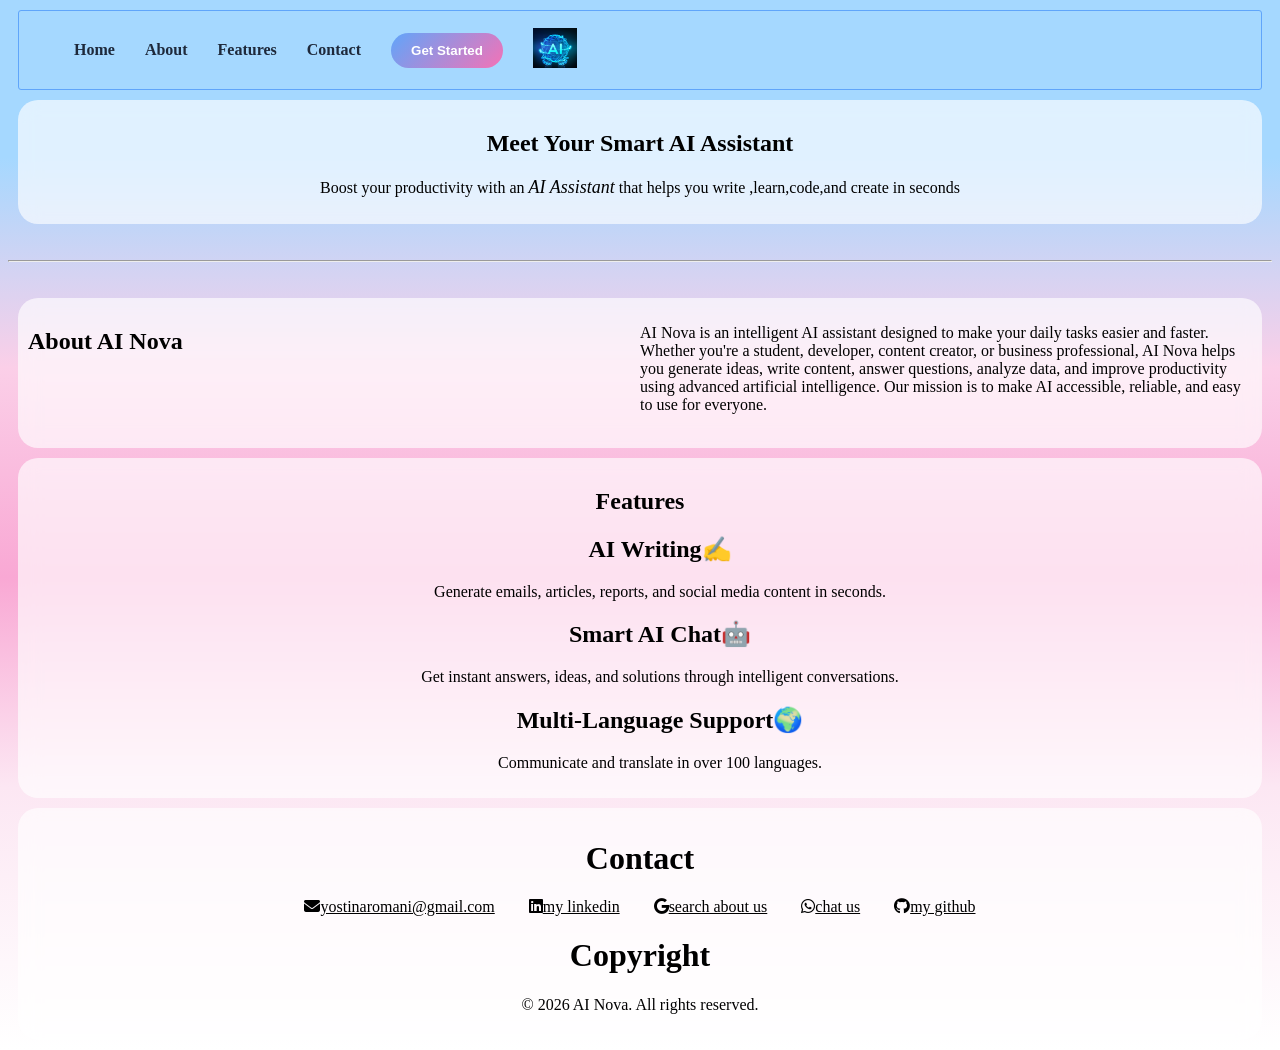
<file: Task1/index.html>
<!DOCTYPE html>
<html>
    <head>
     <title >
        AI Assistant
     </title>
        <link rel="stylesheet" href="style.css">
        <link rel="stylesheet" href="https://cdnjs.cloudflare.com/ajax/libs/font-awesome/6.7.2/css/all.min.css">
    </head>
    <body>
        <header id="header">
               
             <ul>
                <li><a href="#home">Home</a></li>
                <li><a href="#about">About</a></li>
                <li><a href="#features">Features</a></li>
                <li><a href="#contact">Contact</a></li>
                <li><a href="#about"><button>Get Started</button></a></li>
                <li><img src="images/sphere-grid-wave-with-binary-code-ai-artificial-intelligence-logo-hands-machine-learning-concept_127544-856.jpg" class="logo" height="40px" ></li>
            </ul>
        </header>
        <section id="hero">
            <h1 >Meet Your Smart <strong>AI Assistant</strong> </h1>
            
            <p>Boost your productivity with an <span id="span1">AI Assistant</span>  that helps you write ,learn,code,and create in seconds</p>
            
        </section>
        <br>
        <hr>
        <br>
        <section id="about">
            <h1>About AI Nova</h1>
            <p>AI Nova is an intelligent AI assistant designed to make your daily tasks easier and faster. Whether you're a student, developer, content creator, or business professional, AI Nova helps you generate ideas, write content, answer questions, analyze data, and improve productivity using advanced artificial intelligence.

            Our mission is to make AI accessible, 
            reliable, and easy to use for everyone.</p>
        </section>
        <section id="features"> 
             <h1>Features</h1>
        <ul>
            <li> <h1>AI Writing✍️</h1>

                <p>Generate emails, articles, reports,
                and social media content in seconds.</p>
            </li>
            <li>
                <h1>Smart AI Chat🤖</h1>
                <p>Get instant answers, ideas, 
                    and solutions through intelligent conversations.
                </p>
            </li>
            <li>
                <h1>Multi-Language Support🌍 </h1>
                <p>
                    Communicate and translate in over 100 languages.

                </p>
            </li>
           
        </ul>
    </section>
      <footer class="footer" id="contact">
      
        <h1>Contact</h1>
<a href="mailto:yostinaromani@gmail.com"><i class="fa-solid fa-envelope"></i>yostinaromani@gmail.com</a>
  
  
<a href="mailto:www.linkedin.com/in/yostina-romani-9100a737a"><i class="fa-brands fa-linkedin"></i>my linkedin</a>

<a href="https://www.google.com/"><i class="fa-brands fa-google"></i>search about us</a>
<a href="https://www.google.com/"><i class="fa-brands fa-whatsapp"></i></i>chat us</a>
<a href="https://github.com/Yostina-Romani"><i class="fa-brands fa-github"></i>my github</a>
<h1>Copyright</h1>
<p>© 2026 AI Nova. All rights reserved.</p>
</footer>
    </body> 
  
</html>
</file>
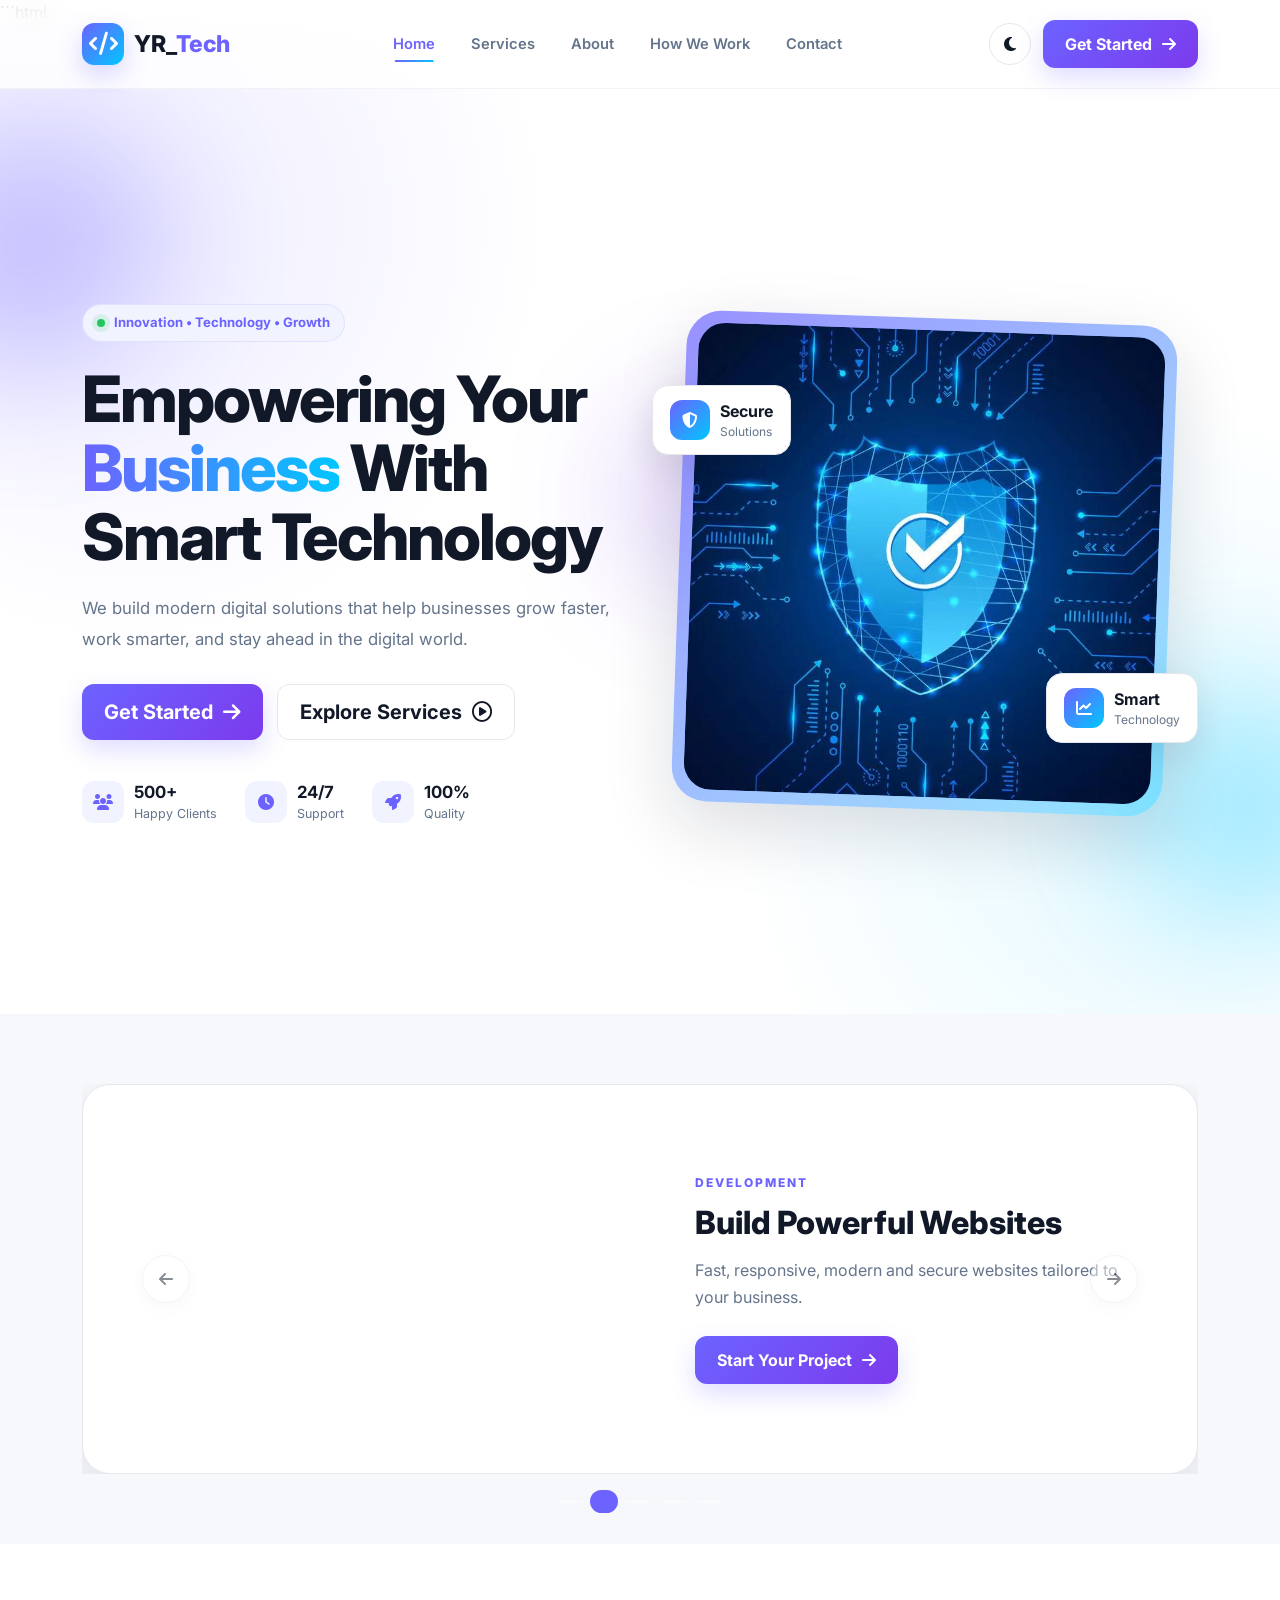
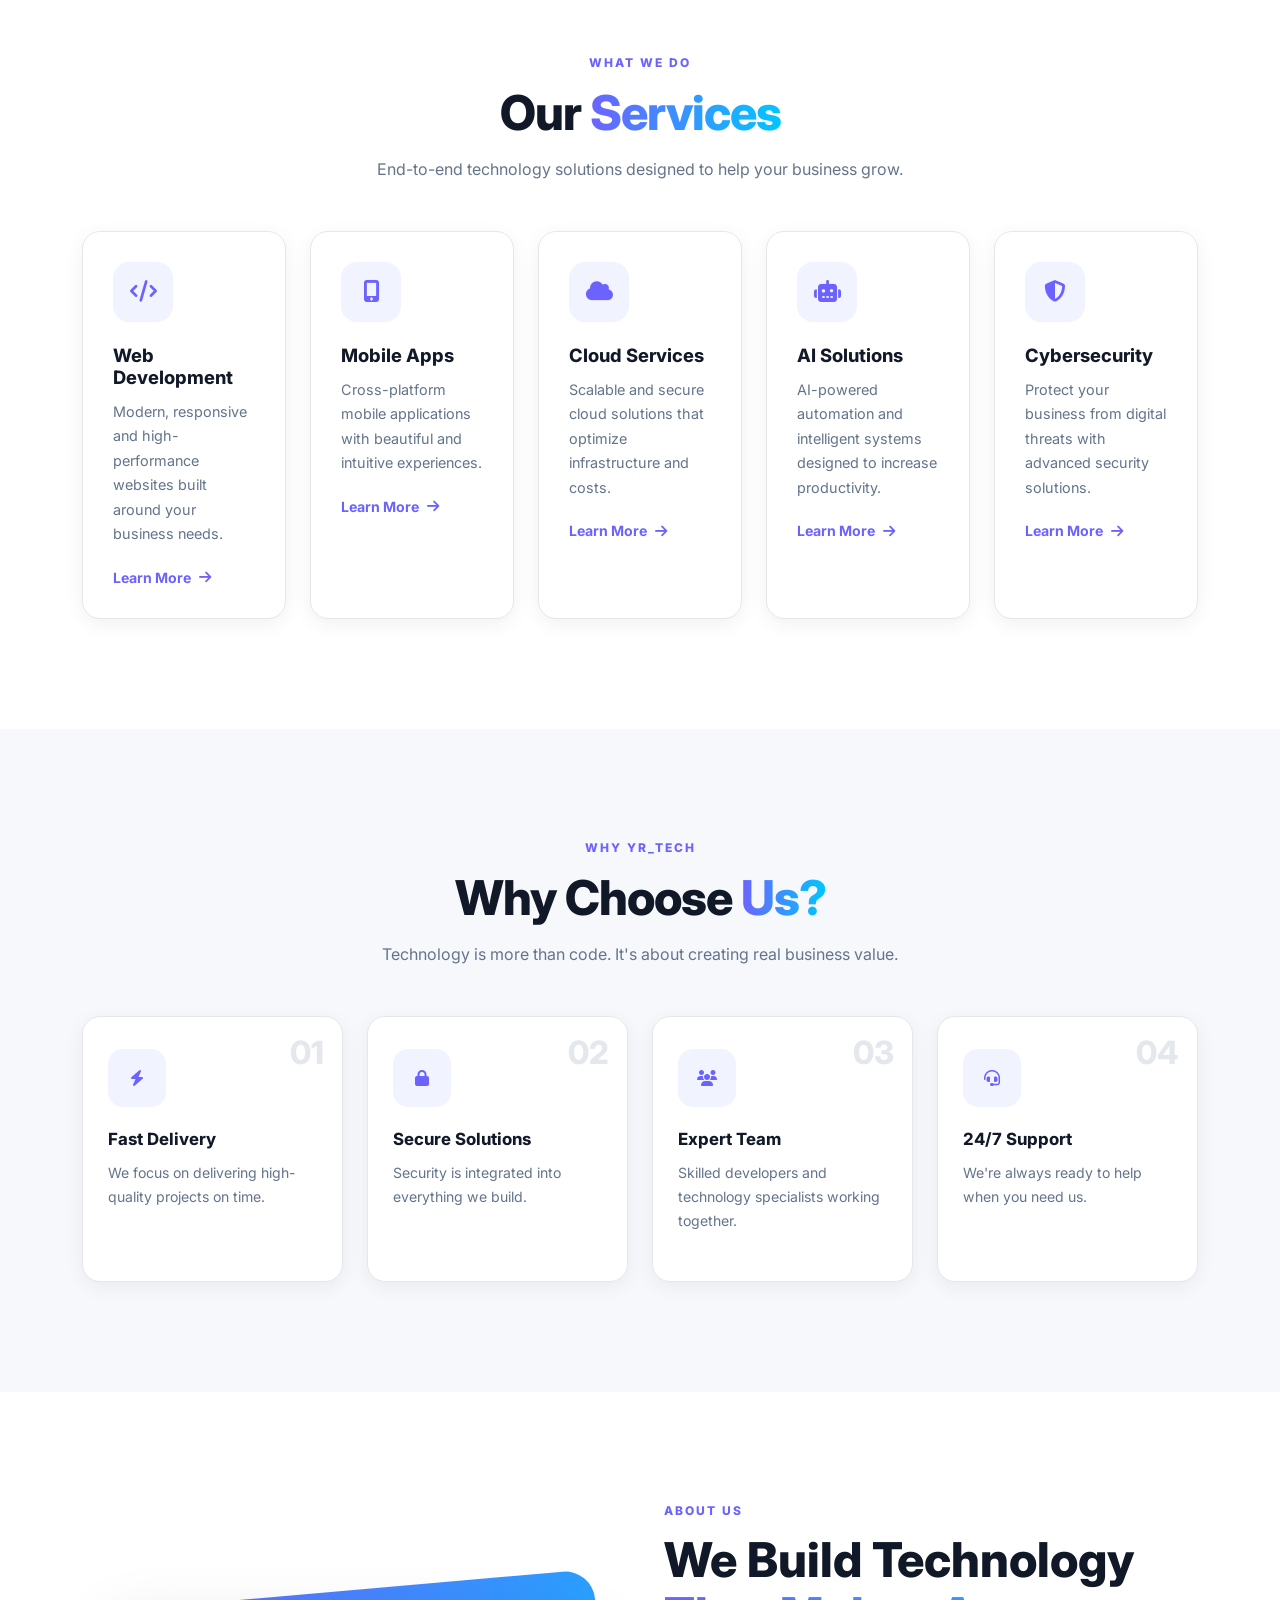
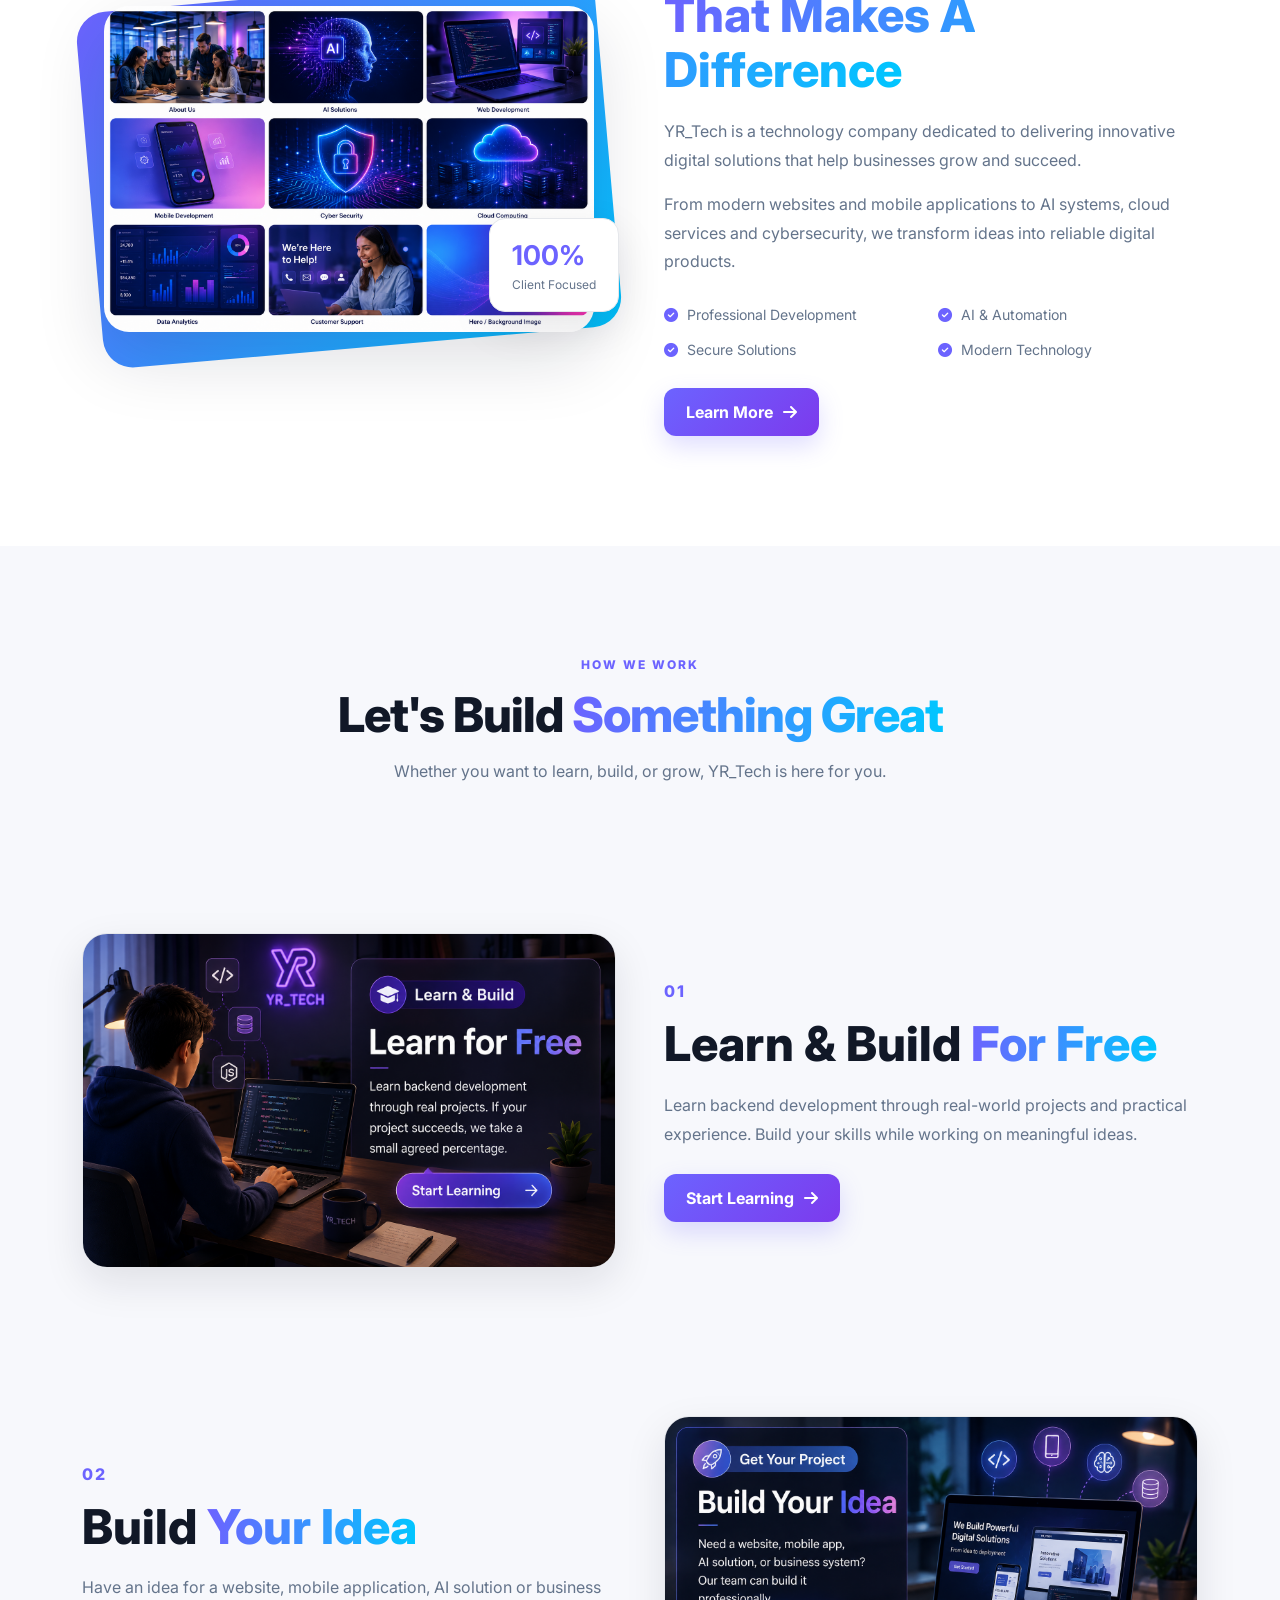
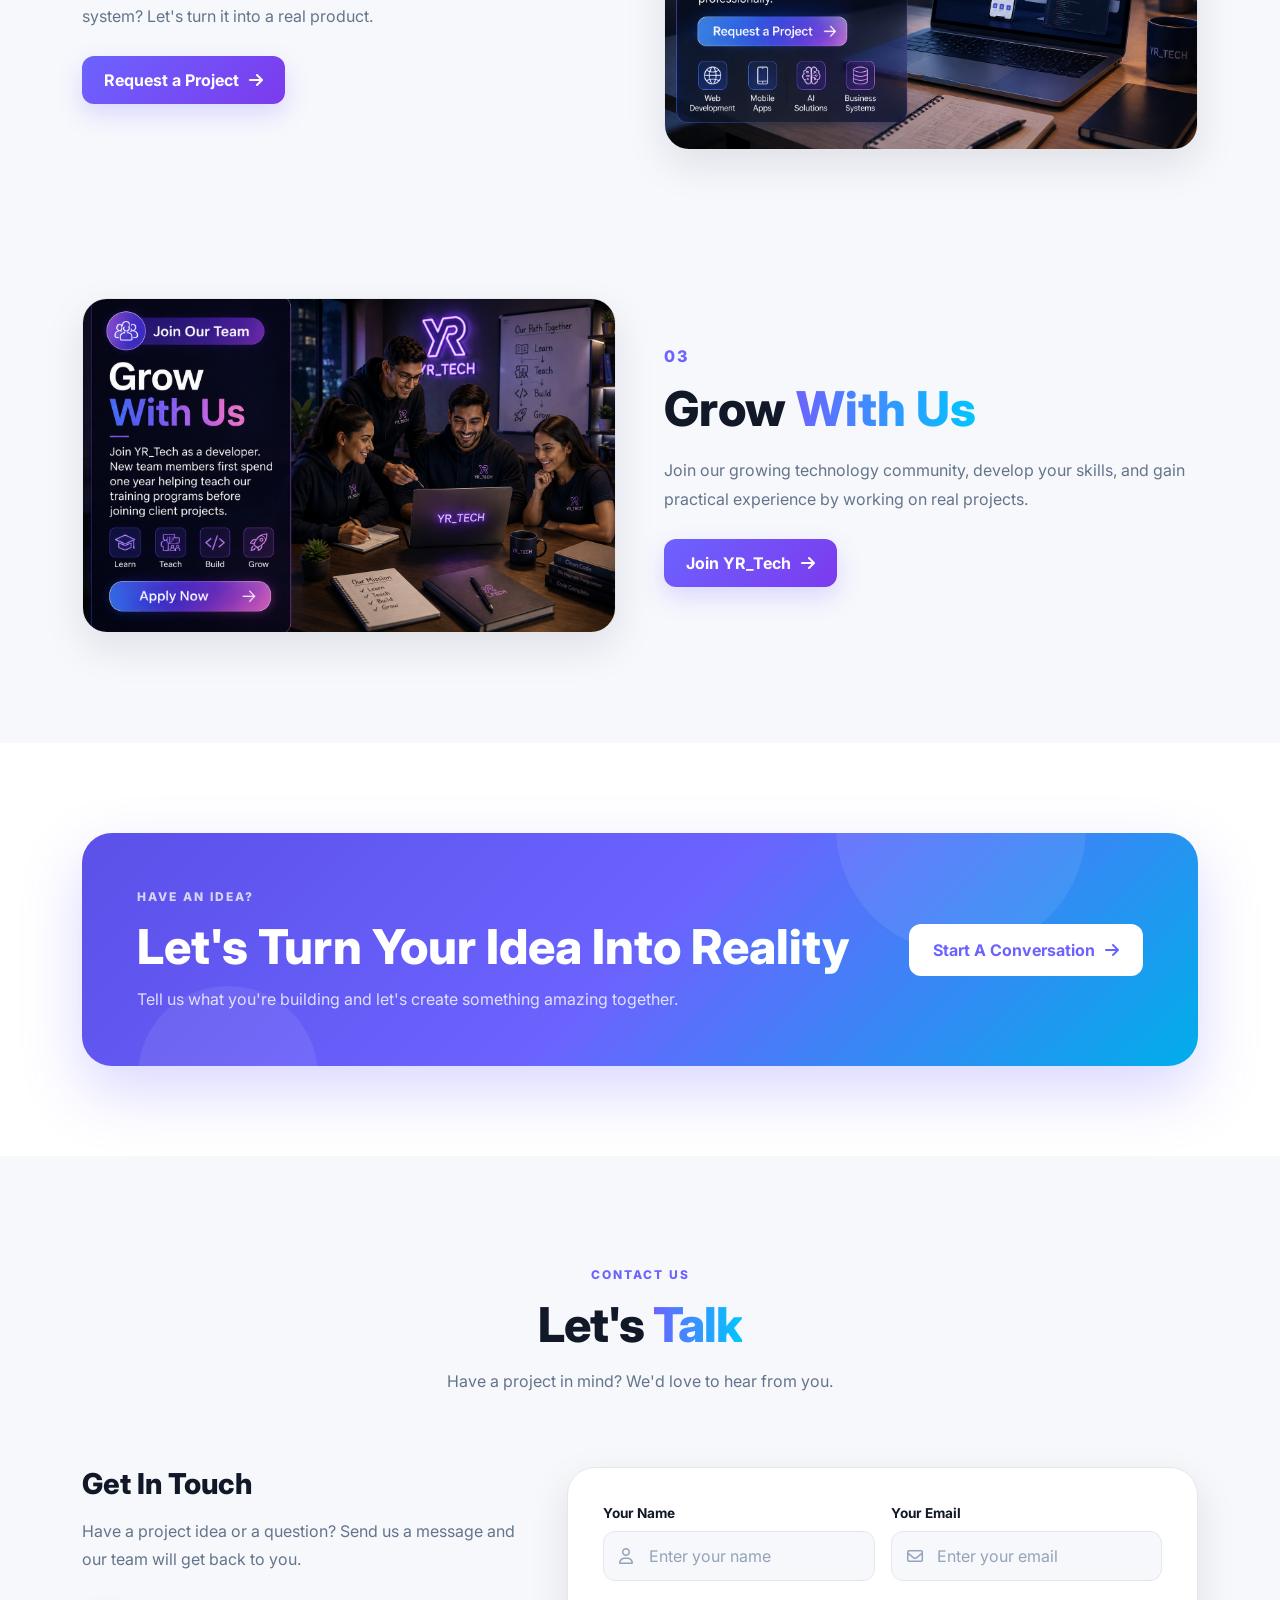
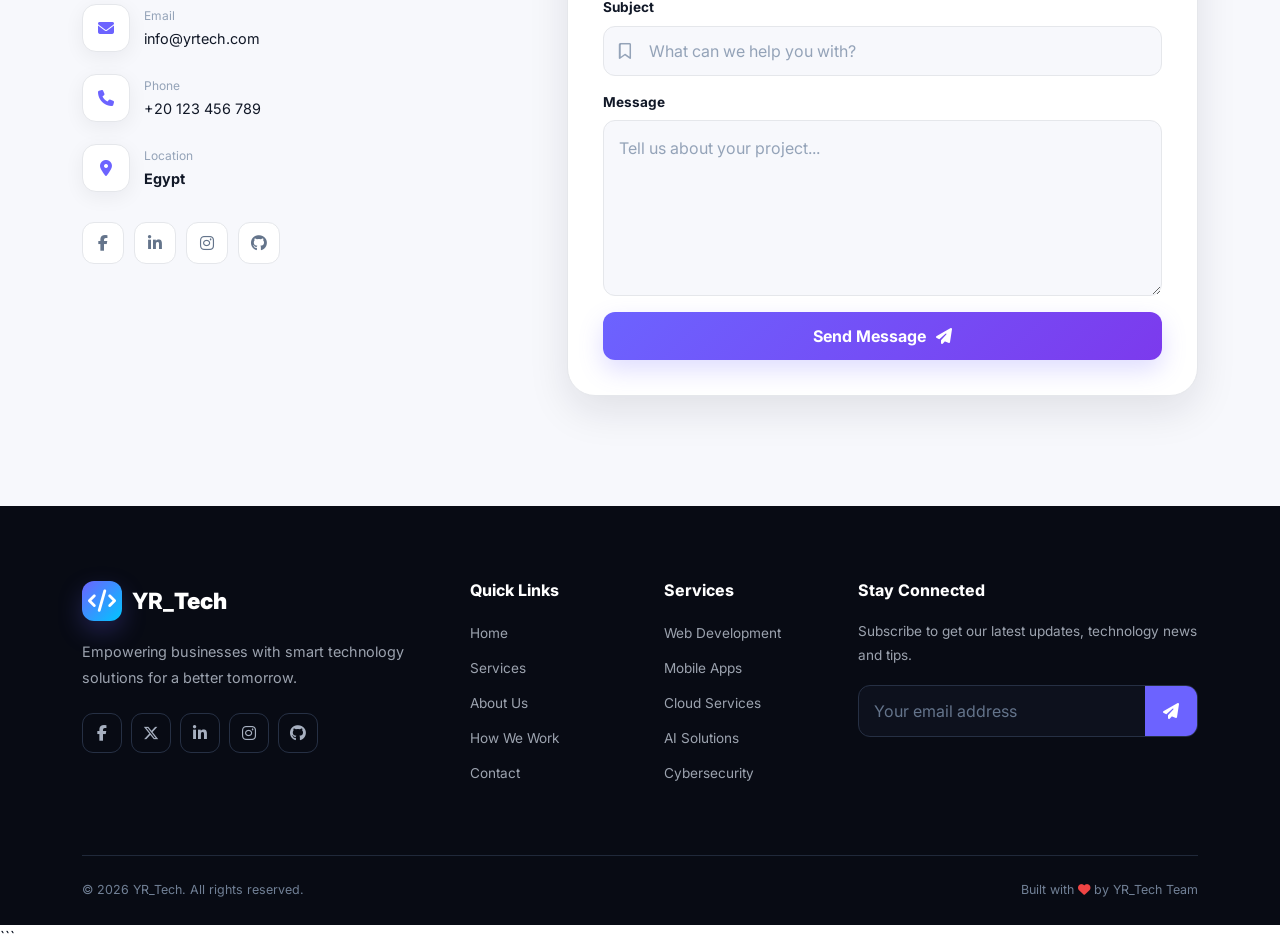
<file: Task2/index.html>
```html
<!DOCTYPE html>
<html lang="en">

<head>
    <meta charset="UTF-8">

    <meta name="viewport" content="width=device-width, initial-scale=1.0">

    <meta name="description"
        content="YR_Tech provides modern software solutions, web development, mobile applications, cloud services, cybersecurity, and AI-powered systems.">

    <meta name="keywords"
        content="YR_Tech, web development, AI, cybersecurity, mobile apps, cloud services, software">

    <meta name="author" content="YR_Tech">

    <title>YR_Tech | Smart Technology Solutions</title>


    <!-- ==================== GOOGLE FONT ==================== -->

    <link rel="preconnect" href="https://fonts.googleapis.com">
    <link rel="preconnect" href="https://fonts.gstatic.com" crossorigin>

    <link
        href="https://fonts.googleapis.com/css2?family=Inter:wght@400;500;600;700;800&display=swap"
        rel="stylesheet">


    <!-- ==================== FONT AWESOME ==================== -->

    <link
        rel="stylesheet"
        href="https://cdnjs.cloudflare.com/ajax/libs/font-awesome/6.7.2/css/all.min.css">


    <!-- ==================== BOOTSTRAP ==================== -->

    <link
        href="https://cdn.jsdelivr.net/npm/bootstrap@5.3.8/dist/css/bootstrap.min.css"
        rel="stylesheet"
        integrity="sha384-sRIl4kxILFvY47J16cr9ZwB07vP4J8+LH7qKQnuqkuIAvNWLzeN8tE5YBujZqJLB"
        crossorigin="anonymous">


    <!-- ==================== BOOTSTRAP ICONS ==================== -->

    <link
        rel="stylesheet"
        href="https://cdn.jsdelivr.net/npm/bootstrap-icons@1.13.1/font/bootstrap-icons.min.css">


    <!-- ==================== CUSTOM CSS ==================== -->

    <link rel="stylesheet" href="style.css">

</head>


<body>


    <!-- ========================================================= -->
    <!--                         NAVBAR                            -->
    <!-- ========================================================= -->

    <header class="site-header">

        <nav class="navbar navbar-expand-lg fixed-top">

            <div class="container">


                <!-- ================= LOGO ================= -->

                <a class="navbar-brand" href="#home">

                    <span class="logo-icon">
                        <i class="fa-solid fa-code"></i>
                    </span>

                    <span class="logo-text">
                        YR_<span>Tech</span>
                    </span>

                </a>


                <!-- ================= MOBILE TOGGLE ================= -->

                <button
                    class="navbar-toggler"
                    type="button"
                    data-bs-toggle="collapse"
                    data-bs-target="#mainNavbar"
                    aria-controls="mainNavbar"
                    aria-expanded="false"
                    aria-label="Toggle navigation">

                    <i class="fa-solid fa-bars"></i>

                </button>


                <!-- ================= NAVIGATION ================= -->

                <div
                    class="collapse navbar-collapse"
                    id="mainNavbar">

                    <ul class="navbar-nav mx-auto mb-2 mb-lg-0">

                        <li class="nav-item">
                            <a
                                class="nav-link active"
                                href="#home">
                                Home
                            </a>
                        </li>

                        <li class="nav-item">
                            <a
                                class="nav-link"
                                href="#services">
                                Services
                            </a>
                        </li>

                        <li class="nav-item">
                            <a
                                class="nav-link"
                                href="#about">
                                About
                            </a>
                        </li>

                        <li class="nav-item">
                            <a
                                class="nav-link"
                                href="#work">
                                How We Work
                            </a>
                        </li>

                        <li class="nav-item">
                            <a
                                class="nav-link"
                                href="#contact">
                                Contact
                            </a>
                        </li>

                    </ul>


                    <!-- ================= NAV ACTIONS ================= -->

                    <div class="navbar-actions">


                        <!-- Dark Mode -->

                        <button
                            class="theme-toggle"
                            id="themeToggle"
                            type="button"
                            aria-label="Switch to dark mode"
                            title="Dark Mode">

                            <i class="fa-solid fa-moon"></i>

                        </button>


                        <!-- Get Started -->

                        <a
                            href="#contact"
                            class="btn btn-primary-custom">

                            Get Started

                            <i class="fa-solid fa-arrow-right"></i>

                        </a>

                    </div>

                </div>

            </div>

        </nav>

    </header>


    <!-- ========================================================= -->
    <!--                           MAIN                             -->
    <!-- ========================================================= -->

    <main>


        <!-- ===================================================== -->
        <!--                         HERO                           -->
        <!-- ===================================================== -->

        <section
            id="home"
            class="hero-section">


            <div class="hero-background">

                <span class="glow glow-one"></span>

                <span class="glow glow-two"></span>

                <span class="glow glow-three"></span>

            </div>


            <div class="container">

                <div class="row align-items-center min-vh-100">


                    <!-- ================= HERO CONTENT ================= -->

                    <div class="col-lg-6">

                        <div class="hero-content">


                            <span class="hero-badge">

                                <span class="status-dot"></span>

                                Innovation • Technology • Growth

                            </span>


                            <h1>

                                Empowering Your
                                <span>Business</span>
                                With Smart Technology

                            </h1>


                            <p class="hero-description">

                                We build modern digital solutions that help
                                businesses grow faster, work smarter, and
                                stay ahead in the digital world.

                            </p>


                            <div class="hero-buttons">


                                <a
                                    href="#contact"
                                    class="btn btn-primary-custom btn-lg">

                                    Get Started

                                    <i class="fa-solid fa-arrow-right"></i>

                                </a>


                                <a
                                    href="#services"
                                    class="btn btn-outline-custom btn-lg">

                                    Explore Services

                                    <i class="fa-regular fa-circle-play"></i>

                                </a>

                            </div>


                            <!-- ================= TRUST ================= -->

                            <div class="hero-trust">


                                <div class="trust-item">

                                    <div class="trust-icon">

                                        <i class="fa-solid fa-users"></i>

                                    </div>

                                    <div>

                                        <strong>500+</strong>

                                        <span>
                                            Happy Clients
                                        </span>

                                    </div>

                                </div>


                                <div class="trust-item">

                                    <div class="trust-icon">

                                        <i class="fa-solid fa-clock"></i>

                                    </div>

                                    <div>

                                        <strong>24/7</strong>

                                        <span>
                                            Support
                                        </span>

                                    </div>

                                </div>


                                <div class="trust-item">

                                    <div class="trust-icon">

                                        <i class="fa-solid fa-rocket"></i>

                                    </div>

                                    <div>

                                        <strong>100%</strong>

                                        <span>
                                            Quality
                                        </span>

                                    </div>

                                </div>

                            </div>

                        </div>

                    </div>


                    <!-- ================= HERO IMAGE ================= -->

                    <div class="col-lg-6">

                        <div class="hero-visual">


                            <div class="hero-image-wrapper">

                                <img
                                    src="images/TDRXUd8LNerAm__oQ1cXJBQyaw7iYk-OWBTCRZfiaVJ3BqA0TqF_R0aq5yglEu0jM9AMDWA4ucNvyEupHduOuPk9Xei6P1MZ-ud9P98myls29dApwNEHyX1h9J0Y3W8PFIWM8Bqz57lAdBBGUo49m5lJlnTzBGdi-V31ZpDDLcoITsuQHfyp4aOAygm77qw.jfif"
                                    alt="YR_Tech Technology Solutions"
                                    loading="eager">

                            </div>


                            <div class="floating-card card-one">

                                <div class="floating-icon">

                                    <i class="fa-solid fa-shield-halved"></i>

                                </div>

                                <div>

                                    <strong>
                                        Secure
                                    </strong>

                                    <span>
                                        Solutions
                                    </span>

                                </div>

                            </div>


                            <div class="floating-card card-two">

                                <div class="floating-icon">

                                    <i class="fa-solid fa-chart-line"></i>

                                </div>

                                <div>

                                    <strong>
                                        Smart
                                    </strong>

                                    <span>
                                        Technology
                                    </span>

                                </div>

                            </div>

                        </div>

                    </div>

                </div>

            </div>

        </section>


        <!-- ===================================================== -->
        <!--                    FEATURED CAROUSEL                    -->
        <!-- ===================================================== -->

        <section class="featured-section">

            <div class="container">

                <div
                    id="heroCarousel"
                    class="carousel slide featured-carousel"
                    data-bs-ride="carousel">


                    <!-- INDICATORS -->

                    <div class="carousel-indicators">

                        <button
                            type="button"
                            data-bs-target="#heroCarousel"
                            data-bs-slide-to="0"
                            class="active"
                            aria-current="true"
                            aria-label="Slide 1">
                        </button>

                        <button
                            type="button"
                            data-bs-target="#heroCarousel"
                            data-bs-slide-to="1"
                            aria-label="Slide 2">
                        </button>

                        <button
                            type="button"
                            data-bs-target="#heroCarousel"
                            data-bs-slide-to="2"
                            aria-label="Slide 3">
                        </button>

                        <button
                            type="button"
                            data-bs-target="#heroCarousel"
                            data-bs-slide-to="3"
                            aria-label="Slide 4">
                        </button>

                        <button
                            type="button"
                            data-bs-target="#heroCarousel"
                            data-bs-slide-to="4"
                            aria-label="Slide 5">
                        </button>

                    </div>


                    <div class="carousel-inner">


                        <!-- SLIDE 1 -->

                        <div class="carousel-item active">

                            <div class="featured-card">

                                <div class="featured-image">

                                    <img
                                        src="images/TDRXUd8LNerAm__oQ1cXJBQyaw7iYk-OWBTCRZfiaVJ3BqA0TqF_R0aq5yglEu0jM9AMDWA4ucNvyEupHduOuPk9Xei6P1MZ-ud9P98myls29dApwNEHyX1h9J0Y3W8PFIWM8Bqz57lAdBBGUo49m5lJlnTzBGdi-V31ZpDDLcoITsuQHfyp4aOAygm77qw.jfif"
                                        alt="Cybersecurity"
                                        loading="lazy">

                                </div>

                                <div class="featured-content">

                                    <span class="small-label">
                                        SECURITY
                                    </span>

                                    <h2>
                                        Protect Your Business
                                    </h2>

                                    <p>
                                        Advanced cybersecurity solutions
                                        designed to protect your data,
                                        systems, and digital assets.
                                    </p>

                                    <a
                                        href="#contact"
                                        class="btn btn-primary-custom">

                                        Get Started

                                        <i class="fa-solid fa-arrow-right"></i>

                                    </a>

                                </div>

                            </div>

                        </div>


                        <!-- SLIDE 2 -->

                        <div class="carousel-item">

                            <div class="featured-card">

                                <div class="featured-image">

                                    <img
                                        src="images/v0hDJ1HIZQqNIqGRqcv6DehEd3rawHgBNzB0-gl8aNAKn4xufXaqPbNHoXXy1TTMBiJMqYi9uGNCclGeiuJBHA8YISUDReHtRM_eou9MbkB_d79g2OwlH8_Va_JiSp63EYhiZdKZcKxuDSB-Vi7pmIn9d_5vkdxoPQ5_P8Zf5pTxUjRE6VRpJ8BqyBIElm3.jfif"
                                        alt="Web Development"
                                        loading="lazy">

                                </div>

                                <div class="featured-content">

                                    <span class="small-label">
                                        DEVELOPMENT
                                    </span>

                                    <h2>
                                        Build Powerful Websites
                                    </h2>

                                    <p>
                                        Fast, responsive, modern and secure
                                        websites tailored to your business.
                                    </p>

                                    <a
                                        href="#contact"
                                        class="btn btn-primary-custom">

                                        Start Your Project

                                        <i class="fa-solid fa-arrow-right"></i>

                                    </a>

                                </div>

                            </div>

                        </div>


                        <!-- SLIDE 3 -->

                        <div class="carousel-item">

                            <div class="featured-card">

                                <div class="featured-image">

                                    <img
                                        src="images/4IGM-pOCYIhX3OHqN-5FL8hZrV3jREj6t8YD4DdX7CizL2P55qLP7KJD2mKo6r4o32hwxEdiEraaU_QHRj2ulla_6knvJk0yglCPhY2jZfvJvgV2fYB-Vgz032upcjEqnpwnfbOVOedvTJqa1u3aZfkmXI4EiEQWbuxtUYld_UlY9G6fN-X0sUetXjpSeIW.jfif"
                                        alt="Artificial Intelligence"
                                        loading="lazy">

                                </div>

                                <div class="featured-content">

                                    <span class="small-label">
                                        ARTIFICIAL INTELLIGENCE
                                    </span>

                                    <h2>
                                        AI That Works For You
                                    </h2>

                                    <p>
                                        Intelligent automation, AI assistants,
                                        and smart systems that improve productivity.
                                    </p>

                                    <a
                                        href="#contact"
                                        class="btn btn-primary-custom">

                                        Explore AI

                                        <i class="fa-solid fa-arrow-right"></i>

                                    </a>

                                </div>

                            </div>

                        </div>


                        <!-- SLIDE 4 -->

                        <div class="carousel-item">

                            <div class="featured-card">

                                <div class="featured-image">

                                    <img
                                        src="images/k2jXV9R0AsgXgw6i74W83Kh62lhmHV2UTdCqvtkD3YuPriQ2IPQqVQB16fxFqVJY4-YADQ4iM8Jl2_rTqARsLxrCSXpddKnMdVNoRQ5128Cx33kG2ZgbYxNs3loMte1SX-VnG156m0b3rWv7V5jR2nfqLho2OqWptR-y7MlSzadrriN_Jun32e1K6QORaq4.jfif"
                                        alt="Mobile Applications"
                                        loading="lazy">

                                </div>

                                <div class="featured-content">

                                    <span class="small-label">
                                        MOBILE
                                    </span>

                                    <h2>
                                        Mobile Apps That Inspire
                                    </h2>

                                    <p>
                                        High-quality mobile applications
                                        with beautiful user experiences.
                                    </p>

                                    <a
                                        href="#contact"
                                        class="btn btn-primary-custom">

                                        Build Your App

                                        <i class="fa-solid fa-arrow-right"></i>

                                    </a>

                                </div>

                            </div>

                        </div>


                        <!-- SLIDE 5 -->

                        <div class="carousel-item">

                            <div class="featured-card">

                                <div class="featured-image">

                                    <img
                                        src="images/cZ08JrY9pgQrqdQD1FI3BJ0quAULlpnxuedJ7JKN0x4oCbMRsIvsCRP_kMo3lFabzb4ZGfcQfidM45HsUie2aMbnRH5n0k21Y0hCLDXAeRiLVHMvAFGnewl-1kRUZccw3HiamcyWnH1FkA_TABUUn6KRoh7X-f_Ei8diuJIIHUHMcrDq5hvWZhwNEY8nNko.jfif"
                                        alt="Business Analytics"
                                        loading="lazy">

                                </div>

                                <div class="featured-content">

                                    <span class="small-label">
                                        DATA & ANALYTICS
                                    </span>

                                    <h2>
                                        Turn Data Into Decisions
                                    </h2>

                                    <p>
                                        Powerful analytics and business
                                        intelligence to help your company grow.
                                    </p>

                                    <a
                                        href="#contact"
                                        class="btn btn-primary-custom">

                                        Analyze Your Data

                                        <i class="fa-solid fa-arrow-right"></i>

                                    </a>

                                </div>

                            </div>

                        </div>

                    </div>


                    <!-- PREVIOUS -->

                    <button
                        class="carousel-control-prev"
                        type="button"
                        data-bs-target="#heroCarousel"
                        data-bs-slide="prev">

                        <span class="carousel-arrow">

                            <i class="fa-solid fa-arrow-left"></i>

                        </span>

                        <span class="visually-hidden">
                            Previous
                        </span>

                    </button>


                    <!-- NEXT -->

                    <button
                        class="carousel-control-next"
                        type="button"
                        data-bs-target="#heroCarousel"
                        data-bs-slide="next">

                        <span class="carousel-arrow">

                            <i class="fa-solid fa-arrow-right"></i>

                        </span>

                        <span class="visually-hidden">
                            Next
                        </span>

                    </button>

                </div>

            </div>

        </section>


        <!-- ===================================================== -->
        <!--                         SERVICES                        -->
        <!-- ===================================================== -->

        <section
            id="services"
            class="services-section section-padding">

            <div class="container">


                <div class="section-heading text-center">

                    <span class="section-tag">
                        WHAT WE DO
                    </span>

                    <h2>
                        Our
                        <span>Services</span>
                    </h2>

                    <p>
                        End-to-end technology solutions designed
                        to help your business grow.
                    </p>

                </div>


                <div class="row g-4 mt-4">


                    <!-- WEB -->

                    <div class="col-md-6 col-lg-4 col-xl">

                        <article class="service-card">

                            <div class="service-icon">

                                <i class="fa-solid fa-code"></i>

                            </div>

                            <h3>
                                Web Development
                            </h3>

                            <p>
                                Modern, responsive and high-performance
                                websites built around your business needs.
                            </p>

                            <a href="#contact">

                                Learn More

                                <i class="fa-solid fa-arrow-right"></i>

                            </a>

                        </article>

                    </div>


                    <!-- MOBILE -->

                    <div class="col-md-6 col-lg-4 col-xl">

                        <article class="service-card">

                            <div class="service-icon">

                                <i class="fa-solid fa-mobile-screen-button"></i>

                            </div>

                            <h3>
                                Mobile Apps
                            </h3>

                            <p>
                                Cross-platform mobile applications
                                with beautiful and intuitive experiences.
                            </p>

                            <a href="#contact">

                                Learn More

                                <i class="fa-solid fa-arrow-right"></i>

                            </a>

                        </article>

                    </div>


                    <!-- CLOUD -->

                    <div class="col-md-6 col-lg-4 col-xl">

                        <article class="service-card">

                            <div class="service-icon">

                                <i class="fa-solid fa-cloud"></i>

                            </div>

                            <h3>
                                Cloud Services
                            </h3>

                            <p>
                                Scalable and secure cloud solutions
                                that optimize infrastructure and costs.
                            </p>

                            <a href="#contact">

                                Learn More

                                <i class="fa-solid fa-arrow-right"></i>

                            </a>

                        </article>

                    </div>


                    <!-- AI -->

                    <div class="col-md-6 col-lg-4 col-xl">

                        <article class="service-card">

                            <div class="service-icon">

                                <i class="fa-solid fa-robot"></i>

                            </div>

                            <h3>
                                AI Solutions
                            </h3>

                            <p>
                                AI-powered automation and intelligent
                                systems designed to increase productivity.
                            </p>

                            <a href="#contact">

                                Learn More

                                <i class="fa-solid fa-arrow-right"></i>

                            </a>

                        </article>

                    </div>


                    <!-- CYBERSECURITY -->

                    <div class="col-md-6 col-lg-4 col-xl">

                        <article class="service-card">

                            <div class="service-icon">

                                <i class="fa-solid fa-shield-halved"></i>

                            </div>

                            <h3>
                                Cybersecurity
                            </h3>

                            <p>
                                Protect your business from digital threats
                                with advanced security solutions.
                            </p>

                            <a href="#contact">

                                Learn More

                                <i class="fa-solid fa-arrow-right"></i>

                            </a>

                        </article>

                    </div>

                </div>

            </div>

        </section>


        <!-- ===================================================== -->
        <!--                     WHY CHOOSE US                       -->
        <!-- ===================================================== -->

        <section class="why-section section-padding">

            <div class="container">


                <div class="section-heading text-center">

                    <span class="section-tag">
                        WHY YR_TECH
                    </span>

                    <h2>
                        Why Choose
                        <span>Us?</span>
                    </h2>

                    <p>
                        Technology is more than code.
                        It's about creating real business value.
                    </p>

                </div>


                <div class="row g-4 mt-4">


                    <!-- 01 -->

                    <div class="col-md-6 col-lg-3">

                        <div class="why-card">

                            <div class="why-number">
                                01
                            </div>

                            <div class="why-icon">

                                <i class="fa-solid fa-bolt"></i>

                            </div>

                            <h3>
                                Fast Delivery
                            </h3>

                            <p>
                                We focus on delivering high-quality
                                projects on time.
                            </p>

                        </div>

                    </div>


                    <!-- 02 -->

                    <div class="col-md-6 col-lg-3">

                        <div class="why-card">

                            <div class="why-number">
                                02
                            </div>

                            <div class="why-icon">

                                <i class="fa-solid fa-lock"></i>

                            </div>

                            <h3>
                                Secure Solutions
                            </h3>

                            <p>
                                Security is integrated into
                                everything we build.
                            </p>

                        </div>

                    </div>


                    <!-- 03 -->

                    <div class="col-md-6 col-lg-3">

                        <div class="why-card">

                            <div class="why-number">
                                03
                            </div>

                            <div class="why-icon">

                                <i class="fa-solid fa-users"></i>

                            </div>

                            <h3>
                                Expert Team
                            </h3>

                            <p>
                                Skilled developers and technology
                                specialists working together.
                            </p>

                        </div>

                    </div>


                    <!-- 04 -->

                    <div class="col-md-6 col-lg-3">

                        <div class="why-card">

                            <div class="why-number">
                                04
                            </div>

                            <div class="why-icon">

                                <i class="fa-solid fa-headset"></i>

                            </div>

                            <h3>
                                24/7 Support
                            </h3>

                            <p>
                                We're always ready to help
                                when you need us.
                            </p>

                        </div>

                    </div>

                </div>

            </div>

        </section>


        <!-- ===================================================== -->
        <!--                         ABOUT                           -->
        <!-- ===================================================== -->

        <section
            id="about"
            class="about-section section-padding">

            <div class="container">

                <div class="row align-items-center g-5">


                    <!-- IMAGE -->

                    <div class="col-lg-6">

                        <div class="about-image-wrapper">

                            <div class="about-image-bg"></div>

                            <img
                                src="images/0e5d417a-e44b-4c52-a806-5ea2510d5a01.png"
                                alt="About YR_Tech"
                                class="about-image"
                                loading="lazy">


                            <div class="experience-card">

                                <strong>
                                    100%
                                </strong>

                                <span>
                                    Client Focused
                                </span>

                            </div>

                        </div>

                    </div>


                    <!-- CONTENT -->

                    <div class="col-lg-6">

                        <div class="about-content">

                            <span class="section-tag">
                                ABOUT US
                            </span>

                            <h2>
                                We Build Technology
                                <span>That Makes A Difference</span>
                            </h2>

                            <p>
                                YR_Tech is a technology company dedicated
                                to delivering innovative digital solutions
                                that help businesses grow and succeed.
                            </p>

                            <p>
                                From modern websites and mobile applications
                                to AI systems, cloud services and cybersecurity,
                                we transform ideas into reliable digital products.
                            </p>


                            <div class="about-features">


                                <div class="about-feature">

                                    <i class="fa-solid fa-circle-check"></i>

                                    <span>
                                        Professional Development
                                    </span>

                                </div>


                                <div class="about-feature">

                                    <i class="fa-solid fa-circle-check"></i>

                                    <span>
                                        AI & Automation
                                    </span>

                                </div>


                                <div class="about-feature">

                                    <i class="fa-solid fa-circle-check"></i>

                                    <span>
                                        Secure Solutions
                                    </span>

                                </div>


                                <div class="about-feature">

                                    <i class="fa-solid fa-circle-check"></i>

                                    <span>
                                        Modern Technology
                                    </span>

                                </div>

                            </div>


                            <!-- OFFCANVAS BUTTON -->

                            <button
                                type="button"
                                class="btn btn-primary-custom"
                                data-bs-toggle="offcanvas"
                                data-bs-target="#aboutCanvas"
                                aria-controls="aboutCanvas">

                                Learn More

                                <i class="fa-solid fa-arrow-right"></i>

                            </button>

                        </div>

                    </div>

                </div>

            </div>

        </section>


        <!-- ===================================================== -->
        <!--                      HOW WE WORK                        -->
        <!-- ===================================================== -->

        <section
            id="work"
            class="work-section section-padding">

            <div class="container">


                <div class="section-heading text-center">

                    <span class="section-tag">
                        HOW WE WORK
                    </span>

                    <h2>
                        Let's Build
                        <span>Something Great</span>
                    </h2>

                    <p>
                        Whether you want to learn, build, or grow,
                        YR_Tech is here for you.
                    </p>

                </div>


                <!-- WORK 01 -->

                <div class="work-item row align-items-center g-5">


                    <div class="col-lg-6">

                        <div class="work-image">

                            <img
                                src="images/844026c0-cab2-46b3-9360-dc293652b7c2.png"
                                alt="Learn and Build"
                                loading="lazy">

                        </div>

                    </div>


                    <div class="col-lg-6">

                        <div class="work-content">

                            <span class="work-number">
                                01
                            </span>

                            <h3>
                                Learn & Build
                                <span>For Free</span>
                            </h3>

                            <p>
                                Learn backend development through
                                real-world projects and practical experience.
                                Build your skills while working on meaningful ideas.
                            </p>

                            <a
                                href="#contact"
                                class="btn btn-primary-custom">

                                Start Learning

                                <i class="fa-solid fa-arrow-right"></i>

                            </a>

                        </div>

                    </div>

                </div>


                <!-- WORK 02 -->

                <div class="work-item row align-items-center g-5 flex-lg-row-reverse">


                    <div class="col-lg-6">

                        <div class="work-image">

                            <img
                                src="images/a43f1219-75c0-4465-8dc2-11a0c1012327.png"
                                alt="Build Your Idea"
                                loading="lazy">

                        </div>

                    </div>


                    <div class="col-lg-6">

                        <div class="work-content">

                            <span class="work-number">
                                02
                            </span>

                            <h3>
                                Build
                                <span>Your Idea</span>
                            </h3>

                            <p>
                                Have an idea for a website, mobile application,
                                AI solution or business system?
                                Let's turn it into a real product.
                            </p>

                            <a
                                href="#contact"
                                class="btn btn-primary-custom">

                                Request a Project

                                <i class="fa-solid fa-arrow-right"></i>

                            </a>

                        </div>

                    </div>

                </div>


                <!-- WORK 03 -->

                <div class="work-item row align-items-center g-5">


                    <div class="col-lg-6">

                        <div class="work-image">

                            <img
                                src="images/4bfbde27-74e9-4163-aaff-388f43d74c82.png"
                                alt="Grow With YR_Tech"
                                loading="lazy">

                        </div>

                    </div>


                    <div class="col-lg-6">

                        <div class="work-content">

                            <span class="work-number">
                                03
                            </span>

                            <h3>
                                Grow
                                <span>With Us</span>
                            </h3>

                            <p>
                                Join our growing technology community,
                                develop your skills, and gain practical
                                experience by working on real projects.
                            </p>

                            <a
                                href="#contact"
                                class="btn btn-primary-custom">

                                Join YR_Tech

                                <i class="fa-solid fa-arrow-right"></i>

                            </a>

                        </div>

                    </div>

                </div>

            </div>

        </section>


        <!-- ===================================================== -->
        <!--                           CTA                           -->
        <!-- ===================================================== -->

        <section class="cta-section">

            <div class="container">

                <div class="cta-box">

                    <div class="cta-content">

                        <span class="section-tag">
                            HAVE AN IDEA?
                        </span>

                        <h2>
                            Let's Turn Your
                            <span>Idea Into Reality</span>
                        </h2>

                        <p>
                            Tell us what you're building and
                            let's create something amazing together.
                        </p>

                    </div>


                    <a
                        href="#contact"
                        class="btn btn-light-custom">

                        Start A Conversation

                        <i class="fa-solid fa-arrow-right"></i>

                    </a>

                </div>

            </div>

        </section>


        <!-- ===================================================== -->
        <!--                         CONTACT                         -->
        <!-- ===================================================== -->

        <section
            id="contact"
            class="contact-section section-padding">

            <div class="container">


                <div class="section-heading text-center">

                    <span class="section-tag">
                        CONTACT US
                    </span>

                    <h2>
                        Let's
                        <span>Talk</span>
                    </h2>

                    <p>
                        Have a project in mind?
                        We'd love to hear from you.
                    </p>

                </div>


                <div class="row g-5 mt-4">


                    <!-- CONTACT INFO -->

                    <div class="col-lg-5">

                        <div class="contact-info">

                            <h3>
                                Get In Touch
                            </h3>

                            <p>
                                Have a project idea or a question?
                                Send us a message and our team
                                will get back to you.
                            </p>


                            <!-- EMAIL -->

                            <div class="contact-item">

                                <div class="contact-icon">

                                    <i class="fa-solid fa-envelope"></i>

                                </div>

                                <div>

                                    <span>
                                        Email
                                    </span>

                                    <a href="mailto:info@yrtech.com">
                                        info@yrtech.com
                                    </a>

                                </div>

                            </div>


                            <!-- PHONE -->

                            <div class="contact-item">

                                <div class="contact-icon">

                                    <i class="fa-solid fa-phone"></i>

                                </div>

                                <div>

                                    <span>
                                        Phone
                                    </span>

                                    <a href="tel:+20123456789">
                                        +20 123 456 789
                                    </a>

                                </div>

                            </div>


                            <!-- LOCATION -->

                            <div class="contact-item">

                                <div class="contact-icon">

                                    <i class="fa-solid fa-location-dot"></i>

                                </div>

                                <div>

                                    <span>
                                        Location
                                    </span>

                                    <strong>
                                        Egypt
                                    </strong>

                                </div>

                            </div>


                            <!-- SOCIAL -->

                            <div class="contact-social">

                                <a
                                    href="#"
                                    aria-label="Facebook">

                                    <i class="fa-brands fa-facebook-f"></i>

                                </a>

                                <a
                                    href="#"
                                    aria-label="LinkedIn">

                                    <i class="fa-brands fa-linkedin-in"></i>

                                </a>

                                <a
                                    href="#"
                                    aria-label="Instagram">

                                    <i class="fa-brands fa-instagram"></i>

                                </a>

                                <a
                                    href="#"
                                    aria-label="GitHub">

                                    <i class="fa-brands fa-github"></i>

                                </a>

                            </div>

                        </div>

                    </div>


                    <!-- CONTACT FORM -->

                    <div class="col-lg-7">

                        <div class="contact-form-wrapper">

                            <form
                                id="contactForm"
                                class="contact-form">

                                <div class="row g-3">


                                    <div class="col-md-6">

                                        <label
                                            for="name"
                                            class="form-label">

                                            Your Name

                                        </label>

                                        <div class="input-wrapper">

                                            <i class="fa-regular fa-user"></i>

                                            <input
                                                type="text"
                                                id="name"
                                                name="name"
                                                class="form-control"
                                                placeholder="Enter your name"
                                                required>

                                        </div>

                                    </div>


                                    <div class="col-md-6">

                                        <label
                                            for="email"
                                            class="form-label">

                                            Your Email

                                        </label>

                                        <div class="input-wrapper">

                                            <i class="fa-regular fa-envelope"></i>

                                            <input
                                                type="email"
                                                id="email"
                                                name="email"
                                                class="form-control"
                                                placeholder="Enter your email"
                                                required>

                                        </div>

                                    </div>


                                    <div class="col-12">

                                        <label
                                            for="subject"
                                            class="form-label">

                                            Subject

                                        </label>

                                        <div class="input-wrapper">

                                            <i class="fa-regular fa-bookmark"></i>

                                            <input
                                                type="text"
                                                id="subject"
                                                name="subject"
                                                class="form-control"
                                                placeholder="What can we help you with?"
                                                required>

                                        </div>

                                    </div>


                                    <div class="col-12">

                                        <label
                                            for="message"
                                            class="form-label">

                                            Message

                                        </label>

                                        <textarea
                                            id="message"
                                            name="message"
                                            class="form-control"
                                            rows="6"
                                            placeholder="Tell us about your project..."
                                            required></textarea>

                                    </div>


                                    <div class="col-12">

                                        <button
                                            type="submit"
                                            class="btn btn-primary-custom w-100">

                                            Send Message

                                            <i class="fa-solid fa-paper-plane"></i>

                                        </button>

                                    </div>

                                </div>

                            </form>

                        </div>

                    </div>

                </div>

            </div>

        </section>

    </main>


    <!-- ========================================================= -->
    <!--                         OFFCANVAS                          -->
    <!-- ========================================================= -->

    <div
        class="offcanvas offcanvas-end"
        tabindex="-1"
        id="aboutCanvas"
        aria-labelledby="aboutCanvasLabel">


        <div class="offcanvas-header">


            <a
                href="#home"
                class="navbar-brand">

                <span class="logo-icon">

                    <i class="fa-solid fa-code"></i>

                </span>

                <span class="logo-text">

                    YR_<span>Tech</span>

                </span>

            </a>


            <!-- IMPORTANT: Bootstrap close button -->

            <button
                type="button"
                class="btn-close"
                data-bs-dismiss="offcanvas"
                aria-label="Close">
            </button>

        </div>


        <div class="offcanvas-body">


            <span class="section-tag">
                ABOUT YR_TECH
            </span>


            <h3 id="aboutCanvasLabel">
                Our Mission
            </h3>


            <p>
                We help businesses grow through innovative
                digital solutions including web development,
                mobile applications, AI systems, cloud services,
                and cybersecurity.
            </p>


            <hr>


            <h4>
                Our Services
            </h4>


            <ul class="offcanvas-list">

                <li>

                    <i class="fa-solid fa-check"></i>

                    Web Development

                </li>

                <li>

                    <i class="fa-solid fa-check"></i>

                    Mobile Applications

                </li>

                <li>

                    <i class="fa-solid fa-check"></i>

                    Cloud Services

                </li>

                <li>

                    <i class="fa-solid fa-check"></i>

                    AI Solutions

                </li>

                <li>

                    <i class="fa-solid fa-check"></i>

                    Cybersecurity

                </li>

            </ul>


            <a
                href="#contact"
                class="btn btn-primary-custom w-100"
                data-bs-dismiss="offcanvas">

                Contact Us

                <i class="fa-solid fa-arrow-right"></i>

            </a>

        </div>

    </div>


    <!-- ========================================================= -->
    <!--                           FOOTER                           -->
    <!-- ========================================================= -->

    <footer class="site-footer">

        <div class="container">

            <div class="row g-5">


                <!-- COMPANY -->

                <div class="col-lg-4">

                    <a
                        href="#home"
                        class="footer-logo">

                        <span class="logo-icon">

                            <i class="fa-solid fa-code"></i>

                        </span>

                        <span>

                            YR_<strong>Tech</strong>

                        </span>

                    </a>


                    <p class="footer-description">

                        Empowering businesses with smart
                        technology solutions for a better tomorrow.

                    </p>


                    <div class="footer-social">

                        <a href="#" aria-label="Facebook">
                            <i class="fa-brands fa-facebook-f"></i>
                        </a>

                        <a href="#" aria-label="Twitter">
                            <i class="fa-brands fa-x-twitter"></i>
                        </a>

                        <a href="#" aria-label="LinkedIn">
                            <i class="fa-brands fa-linkedin-in"></i>
                        </a>

                        <a href="#" aria-label="Instagram">
                            <i class="fa-brands fa-instagram"></i>
                        </a>

                        <a href="#" aria-label="GitHub">
                            <i class="fa-brands fa-github"></i>
                        </a>

                    </div>

                </div>


                <!-- QUICK LINKS -->

                <div class="col-6 col-lg-2">

                    <h4>
                        Quick Links
                    </h4>

                    <ul class="footer-links">

                        <li>
                            <a href="#home">
                                Home
                            </a>
                        </li>

                        <li>
                            <a href="#services">
                                Services
                            </a>
                        </li>

                        <li>
                            <a href="#about">
                                About Us
                            </a>
                        </li>

                        <li>
                            <a href="#work">
                                How We Work
                            </a>
                        </li>

                        <li>
                            <a href="#contact">
                                Contact
                            </a>
                        </li>

                    </ul>

                </div>


                <!-- SERVICES -->

                <div class="col-6 col-lg-2">

                    <h4>
                        Services
                    </h4>

                    <ul class="footer-links">

                        <li>
                            <a href="#services">
                                Web Development
                            </a>
                        </li>

                        <li>
                            <a href="#services">
                                Mobile Apps
                            </a>
                        </li>

                        <li>
                            <a href="#services">
                                Cloud Services
                            </a>
                        </li>

                        <li>
                            <a href="#services">
                                AI Solutions
                            </a>
                        </li>

                        <li>
                            <a href="#services">
                                Cybersecurity
                            </a>
                        </li>

                    </ul>

                </div>


                <!-- NEWSLETTER -->

                <div class="col-lg-4">

                    <h4>
                        Stay Connected
                    </h4>

                    <p>
                        Subscribe to get our latest updates,
                        technology news and tips.
                    </p>


                    <form
                        class="newsletter-form"
                        id="newsletterForm">

                        <input
                            type="email"
                            placeholder="Your email address"
                            aria-label="Your email address"
                            required>

                        <button
                            type="submit"
                            aria-label="Subscribe">

                            <i class="fa-solid fa-paper-plane"></i>

                        </button>

                    </form>

                </div>

            </div>


            <!-- FOOTER BOTTOM -->

            <div class="footer-bottom">

                <p>

                    ©
                    <span data-current-year>
                        2026
                    </span>
                    YR_Tech.
                    All rights reserved.

                </p>


                <p>

                    Built with

                    <i class="fa-solid fa-heart"></i>

                    by YR_Tech Team

                </p>

            </div>

        </div>

    </footer>


    <!-- ========================================================= -->
    <!--                       BACK TO TOP                          -->
    <!-- ========================================================= -->

    <button
        id="backToTop"
        class="back-to-top"
        type="button"
        aria-label="Back to top">

        <i class="fa-solid fa-arrow-up"></i>

    </button>


    <!-- ========================================================= -->
    <!--                       BOOTSTRAP JS                         -->
    <!-- ========================================================= -->

    <script
        src="https://cdn.jsdelivr.net/npm/bootstrap@5.3.8/dist/js/bootstrap.bundle.min.js">
    </script>


    <!-- ========================================================= -->
    <!--                         MAIN JS                            -->
    <!-- ========================================================= -->

    <script src="main.js"></script>


</body>

</html>
```
</file>
<file: Task1/style.css>
:root{
      --primary: #60A5FA;      
    --secondary: #F472B6;   
    --light-blue: #DBEAFE;
    --light-pink: #FCE7F3;
    --white: #FFFFFF;
    --dark: #1E293B;
    --text: #475569;
--gredient:linear-gradient(135deg,#60A5FA,#F472B6)
}
*{
    box-sizing: border-box;
}

#header li{
    display: inline;
    list-style: none;
    padding: 15px;
}
#header a{
    text-decoration: none;
    font-weight: 800;
    color: #1E293B;

}
#header a:hover{
color: #F472B6;
}
button{
    background:var(--gredient);
    color: white;
    border: none;
    padding: 10px 20px;
    border-radius: 30px;
    cursor: pointer;
    font-weight: bold;
}
button:hover{
    opacity: .9;
}
#span1{
    font-size: large;
    font-style: italic;
}
#header{
    display: flex;
    margin-top: 10px;
    border-radius: 3px;
    border: 1px solid var(--primary);
    width: calc(100% - 20px);
    height: 80px;
    margin: 10px;

}
#header ul{
        width:calc( 100% - 20px);

    display: flex;
    align-items: center;
}
#header ul li:nth-child(6){
    margin-left: calc(100%-10px);
    
}


body{
   background: linear-gradient(
        to bottom,
    #A5D8FF 15%,
    #FBCFE8 35%,
    #F9A8D4 55%,
    #FCE7F3 75%,
    #FFFFFF 100%
    );}


#hero,#features{
    background: rgba(255,255,255,.65);
    backdrop-filter: blur(10px);
    border-radius: 20px;
    text-align: center;
    margin: 10px;
    padding: 10px;
}

#features ul{
list-style: none;
}

#about{
        background: rgba(255,255,255,.65);
    backdrop-filter: blur(10px);
    border-radius: 20px;
    padding: 10px;
    margin:10px;
    height: 150px;
}
#about h1{
    float:left;
}
#about p{
    float: inline-end;
    width: 50%;
}
.footer{
      background: rgba(255,255,255,.65);
    backdrop-filter: blur(10px);
    border-radius: 20px;

     margin: 10px;
    padding: 10px;
    text-align: center;

}
.footer a{
    padding: 15px;
    margin: 10;
   display: inline;
   color: black;
   text-align: center;
}
#contact a:hover{
    color:#F472B6;
}
/*response*/
@media(max-width :768px){
    *{
        overflow: hidden;
    }
#header {
    height: auto;
    display: flex;
    flex-direction: column;
}
#hero{
    padding: 20px;
    font-size: 14px;
}
#about{
    display: flex;
    flex-direction: column;
    height: auto;
    text-align: center;
}
#about p{
    width: 100%;
}
.footer{

    font-size: 14px;
}
button{
    width: 100%;
}
}
</file>
<file: Task2/style.css>
/* =========================================================
   YR_TECH — PROFESSIONAL MAIN STYLESHEET
   ========================================================= */

/* =========================================================
   01. ROOT VARIABLES
   ========================================================= */

:root {
    --primary: #6c63ff;
    --primary-dark: #5548e8;
    --primary-light: #8b85ff;

    --secondary: #00c6ff;
    --accent: #7c3aed;

    --bg-main: #ffffff;
    --bg-secondary: #f7f8fc;
    --bg-card: #ffffff;
    --bg-soft: #f1f3ff;

    --text-main: #111827;
    --text-secondary: #64748b;
    --text-light: #94a3b8;

    --border-color: #e5e7eb;

    --success: #22c55e;

    --shadow-sm: 0 5px 20px rgba(15, 23, 42, 0.06);
    --shadow-md: 0 15px 40px rgba(15, 23, 42, 0.10);
    --shadow-lg: 0 25px 70px rgba(15, 23, 42, 0.14);
    --shadow-primary: 0 15px 40px rgba(108, 99, 255, 0.28);

    --radius-sm: 10px;
    --radius-md: 18px;
    --radius-lg: 28px;

    --transition-fast: 0.25s ease;
    --transition: 0.4s ease;
    --transition-slow: 0.7s ease;
}


/* =========================================================
   DARK MODE
   ========================================================= */

body.dark-mode {

    --bg-main: #080b14;
    --bg-secondary: #0d111d;
    --bg-card: #111827;
    --bg-soft: #151b2b;

    --text-main: #f8fafc;
    --text-secondary: #a7b0c0;
    --text-light: #718096;

    --border-color: #263044;

    --shadow-sm: 0 5px 20px rgba(0, 0, 0, 0.25);
    --shadow-md: 0 15px 40px rgba(0, 0, 0, 0.35);
    --shadow-lg: 0 25px 70px rgba(0, 0, 0, 0.45);
}


/* =========================================================
   02. GLOBAL
   ========================================================= */

* {
    margin: 0;
    padding: 0;
    box-sizing: border-box;
}

html {
    scroll-behavior: smooth;
    scroll-padding-top: 90px;
}

body {
    font-family: "Inter", sans-serif;
    background: var(--bg-main);
    color: var(--text-main);
    overflow-x: hidden;

    transition:
        background-color var(--transition),
        color var(--transition);
}

img {
    max-width: 100%;
    display: block;
}

a {
    text-decoration: none;
    color: inherit;
}

button,
a,
input,
textarea {
    font-family: inherit;
}

section {
    position: relative;
}

::selection {
    background: var(--primary);
    color: #fff;
}


/* =========================================================
   03. CUSTOM SCROLLBAR
   ========================================================= */

::-webkit-scrollbar {
    width: 9px;
}

::-webkit-scrollbar-track {
    background: var(--bg-secondary);
}

::-webkit-scrollbar-thumb {
    background: linear-gradient(
        180deg,
        var(--primary),
        var(--secondary)
    );

    border-radius: 20px;
}

::-webkit-scrollbar-thumb:hover {
    background: var(--primary-dark);
}


/* =========================================================
   04. NAVBAR
   ========================================================= */

.site-header {
    position: relative;
    z-index: 1000;
}

.navbar {
    padding: 18px 0;

    background: rgba(255, 255, 255, 0.82);

    backdrop-filter: blur(18px);
    -webkit-backdrop-filter: blur(18px);

    border-bottom: 1px solid rgba(229, 231, 235, 0.5);

    transition:
        background-color var(--transition),
        padding var(--transition),
        box-shadow var(--transition),
        border-color var(--transition);
}

.dark-mode .navbar {
    background: rgba(8, 11, 20, 0.86);
    border-color: rgba(255, 255, 255, 0.06);
}

.navbar-brand {
    display: flex;
    align-items: center;
    gap: 10px;

    font-size: 1.45rem;
    font-weight: 800;

    color: var(--text-main);

    transition: transform var(--transition-fast);
}

.navbar-brand:hover {
    transform: translateY(-2px);
}

.logo-icon {
    width: 42px;
    height: 42px;

    display: inline-flex;
    align-items: center;
    justify-content: center;

    color: #fff;

    background:
        linear-gradient(
            135deg,
            var(--primary),
            var(--secondary)
        );

    border-radius: 12px;

    box-shadow:
        0 10px 25px rgba(108, 99, 255, 0.25);

    transition:
        transform var(--transition),
        box-shadow var(--transition);
}

.navbar-brand:hover .logo-icon {
    transform: rotate(-8deg) scale(1.08);

    box-shadow:
        0 15px 35px rgba(108, 99, 255, 0.38);
}

.logo-text span {
    color: var(--primary);
}


/* NAV LINKS */

.navbar-nav {
    gap: 8px;
}

.nav-link {
    position: relative;

    padding: 9px 14px !important;

    color: var(--text-secondary) !important;

    font-size: 0.92rem;
    font-weight: 600;

    border-radius: 10px;

    transition:
        color var(--transition-fast),
        background-color var(--transition-fast),
        transform var(--transition-fast);
}

.nav-link:hover {
    color: var(--primary) !important;
    background: var(--bg-soft);

    transform: translateY(-2px);
}

.nav-link.active {
    color: var(--primary) !important;
}

.nav-link::after {
    content: "";

    position: absolute;

    left: 50%;
    bottom: 2px;

    width: 0;
    height: 2px;

    transform: translateX(-50%);

    background: linear-gradient(
        90deg,
        var(--primary),
        var(--secondary)
    );

    border-radius: 10px;

    transition: width var(--transition);
}

.nav-link:hover::after,
.nav-link.active::after {
    width: 55%;
}


/* NAV ACTIONS */

.navbar-actions {
    display: flex;
    align-items: center;
    gap: 12px;
}

.theme-toggle {
    width: 42px;
    height: 42px;

    border: 1px solid var(--border-color);
    border-radius: 50%;

    background: var(--bg-card);
    color: var(--text-main);

    display: flex;
    align-items: center;
    justify-content: center;

    cursor: pointer;

    transition:
        transform var(--transition),
        color var(--transition-fast),
        background-color var(--transition-fast),
        border-color var(--transition-fast);
}

.theme-toggle:hover {
    color: #fff;

    background: var(--primary);

    border-color: var(--primary);

    transform:
        rotate(20deg)
        scale(1.08);

    box-shadow:
        0 8px 20px rgba(108, 99, 255, 0.3);
}


/* HAMBURGER */

.navbar-toggler {
    border: 1px solid var(--border-color);

    padding: 9px 11px;

    border-radius: 10px;

    color: var(--text-main);

    background: var(--bg-card);

    transition:
        transform var(--transition-fast),
        background-color var(--transition-fast);
}

.navbar-toggler:hover {
    background: var(--bg-soft);
    transform: scale(1.05);
}

.navbar-toggler:focus {
    box-shadow: 0 0 0 3px rgba(108, 99, 255, 0.15);
}


/* =========================================================
   05. BUTTONS
   ========================================================= */

.btn {
    border-radius: 12px !important;

    font-weight: 700;

    transition:
        transform var(--transition),
        box-shadow var(--transition),
        background-color var(--transition),
        border-color var(--transition);
}

.btn-primary-custom {
    display: inline-flex;

    align-items: center;
    justify-content: center;

    gap: 10px;

    padding: 12px 22px;

    color: #fff !important;

    border: none !important;

    background:
        linear-gradient(
            135deg,
            var(--primary),
            var(--accent)
        );

    box-shadow:
        0 10px 25px rgba(108, 99, 255, 0.22);
}

.btn-primary-custom:hover {
    color: #fff !important;

    transform:
        translateY(-4px)
        scale(1.02);

    box-shadow:
        0 18px 35px rgba(108, 99, 255, 0.35);
}

.btn-primary-custom i {
    transition: transform var(--transition-fast);
}

.btn-primary-custom:hover i {
    transform: translateX(5px);
}


.btn-outline-custom {
    display: inline-flex;

    align-items: center;
    justify-content: center;

    gap: 10px;

    padding: 12px 22px;

    color: var(--text-main) !important;

    border: 1px solid var(--border-color) !important;

    background: var(--bg-card);
}

.btn-outline-custom:hover {
    color: var(--primary) !important;

    border-color: var(--primary) !important;

    transform: translateY(-4px);

    box-shadow: var(--shadow-sm);
}


/* =========================================================
   06. HERO
   ========================================================= */

.hero-section {
    min-height: 100vh;

    display: flex;
    align-items: center;

    padding-top: 90px;

    overflow: hidden;

    background:
        radial-gradient(
            circle at 10% 20%,
            rgba(108, 99, 255, 0.12),
            transparent 30%
        ),
        radial-gradient(
            circle at 90% 80%,
            rgba(0, 198, 255, 0.10),
            transparent 30%
        ),

        var(--bg-main);
}

.hero-background {
    position: absolute;
    inset: 0;

    pointer-events: none;
}

.glow {
    position: absolute;

    border-radius: 50%;

    filter: blur(70px);

    opacity: 0.35;

    animation: floatGlow 8s ease-in-out infinite;
}

.glow-one {
    width: 250px;
    height: 250px;

    top: 10%;
    left: -100px;

    background: var(--primary);
}

.glow-two {
    width: 220px;
    height: 220px;

    right: -80px;
    bottom: 10%;

    background: var(--secondary);

    animation-delay: 2s;
}

.glow-three {
    width: 150px;
    height: 150px;

    top: 40%;
    left: 50%;

    background: var(--accent);

    animation-delay: 4s;
}

@keyframes floatGlow {

    0%,
    100% {
        transform: translate(0, 0) scale(1);
    }

    50% {
        transform:
            translate(20px, -25px)
            scale(1.1);
    }
}


/* HERO CONTENT */

.hero-content {
    position: relative;
    z-index: 2;

    animation: heroContentIn 1s ease forwards;
}

@keyframes heroContentIn {
    from {
        opacity: 0;
        transform: translateY(30px);
    }

    to {
        opacity: 1;
        transform: translateY(0);
    }
}

.hero-badge {
    display: inline-flex;

    align-items: center;
    gap: 9px;

    padding: 8px 14px;

    margin-bottom: 22px;

    color: var(--primary);

    background: var(--bg-soft);

    border: 1px solid rgba(108, 99, 255, 0.12);

    border-radius: 50px;

    font-size: 0.82rem;
    font-weight: 700;
}

.status-dot {
    width: 8px;
    height: 8px;

    border-radius: 50%;

    background: var(--success);

    box-shadow:
        0 0 0 5px rgba(34, 197, 94, 0.12);

    animation: pulseDot 2s infinite;
}

@keyframes pulseDot {

    0%,
    100% {
        box-shadow:
            0 0 0 5px rgba(34, 197, 94, 0.12);
    }

    50% {
        box-shadow:
            0 0 0 10px rgba(34, 197, 94, 0.04);
    }
}

.hero-content h1 {
    max-width: 700px;

    margin-bottom: 22px;

    font-size: clamp(2.5rem, 5vw, 4.5rem);

    line-height: 1.08;

    letter-spacing: -2px;

    font-weight: 800;
}

.hero-content h1 span,
.section-heading h2 span,
.about-content h2 span,
.work-content h3 span,
.cta-content h2 span {
    background:
        linear-gradient(
            90deg,
            var(--primary),
            var(--secondary)
        );

    -webkit-background-clip: text;
    background-clip: text;

    -webkit-text-fill-color: transparent;
}

.hero-description {
    max-width: 620px;

    margin-bottom: 30px;

    color: var(--text-secondary);

    font-size: 1.05rem;

    line-height: 1.8;
}

.hero-buttons {
    display: flex;
    flex-wrap: wrap;

    gap: 14px;

    margin-bottom: 40px;
}


/* HERO TRUST */

.hero-trust {
    display: flex;
    flex-wrap: wrap;

    gap: 28px;
}

.trust-item {
    display: flex;
    align-items: center;

    gap: 10px;
}

.trust-icon {
    width: 42px;
    height: 42px;

    display: flex;
    align-items: center;
    justify-content: center;

    color: var(--primary);

    background: var(--bg-soft);

    border-radius: 12px;

    transition:
        transform var(--transition),
        background-color var(--transition),
        color var(--transition);
}

.trust-item:hover .trust-icon {
    color: #fff;

    background: var(--primary);

    transform:
        translateY(-5px)
        rotate(5deg);
}

.trust-item strong {
    display: block;

    font-size: 1.05rem;
}

.trust-item span {
    display: block;

    color: var(--text-secondary);

    font-size: 0.78rem;
}


/* =========================================================
   07. HERO VISUAL
   ========================================================= */

.hero-visual {
    position: relative;

    min-height: 560px;

    display: flex;
    align-items: center;
    justify-content: center;

    animation: visualIn 1.2s ease forwards;
}

@keyframes visualIn {

    from {
        opacity: 0;
        transform: translateX(40px);
    }

    to {
        opacity: 1;
        transform: translateX(0);
    }
}

.hero-image-wrapper {
    position: relative;

    width: min(500px, 90%);

    padding: 12px;

    border-radius: 35px;

    background:
        linear-gradient(
            135deg,
            rgba(108, 99, 255, 0.7),
            rgba(0, 198, 255, 0.35)
        );

    box-shadow: var(--shadow-lg);

    transform: rotate(2deg);

    transition:
        transform var(--transition-slow),
        box-shadow var(--transition-slow);
}

.hero-image-wrapper:hover {
    transform:
        rotate(0deg)
        translateY(-10px)
        scale(1.02);

    box-shadow:
        0 35px 80px rgba(108, 99, 255, 0.25);
}

.hero-image-wrapper img {
    width: 100%;

    aspect-ratio: 1 / 1;

    object-fit: cover;

    border-radius: 27px;
}


/* FLOATING CARDS */

.floating-card {
    position: absolute;

    display: flex;
    align-items: center;

    gap: 10px;

    padding: 13px 17px;

    background: var(--bg-card);

    border: 1px solid var(--border-color);

    border-radius: 16px;

    box-shadow: var(--shadow-md);

    z-index: 5;

    transition:
        transform var(--transition),
        box-shadow var(--transition);
}

.floating-card:hover {
    box-shadow: var(--shadow-lg);

    transform:
        translateY(-8px)
        scale(1.04);
}

.card-one {
    top: 18%;
    left: 0;

    animation: floatingOne 4s ease-in-out infinite;
}

.card-two {
    right: 0;
    bottom: 18%;

    animation: floatingTwo 4s ease-in-out infinite;
}

.floating-icon {
    width: 40px;
    height: 40px;

    display: flex;
    align-items: center;
    justify-content: center;

    color: #fff;

    background:
        linear-gradient(
            135deg,
            var(--primary),
            var(--secondary)
        );

    border-radius: 12px;
}

.floating-card strong,
.floating-card span {
    display: block;
}

.floating-card span {
    color: var(--text-secondary);
    font-size: 0.75rem;
}

@keyframes floatingOne {

    0%,
    100% {
        transform: translateY(0);
    }

    50% {
        transform: translateY(-12px);
    }
}

@keyframes floatingTwo {

    0%,
    100% {
        transform: translateY(0);
    }

    50% {
        transform: translateY(12px);
    }
}


/* =========================================================
   08. FEATURED CAROUSEL
   ========================================================= */

.featured-section {
    padding: 70px 0;

    background: var(--bg-secondary);
}

.featured-carousel {
    position: relative;
}

.featured-card {
    display: grid;

    grid-template-columns: 1fr 1fr;

    overflow: hidden;

    min-height: 390px;

    background: var(--bg-card);

    border: 1px solid var(--border-color);

    border-radius: var(--radius-lg);

    box-shadow: var(--shadow-md);

    transition:
        transform var(--transition),
        box-shadow var(--transition);
}

.featured-card:hover {
    transform: translateY(-5px);
    box-shadow: var(--shadow-lg);
}

.featured-image {
    overflow: hidden;
}

.featured-image img {
    width: 100%;
    height: 100%;

    object-fit: cover;

    transition:
        transform 0.8s ease;
}

.featured-card:hover .featured-image img {
    transform: scale(1.08);
}

.featured-content {
    padding: 55px;

    display: flex;
    flex-direction: column;
    justify-content: center;
}

.small-label {
    margin-bottom: 12px;

    color: var(--primary);

    font-size: 0.75rem;

    font-weight: 800;

    letter-spacing: 2px;
}

.featured-content h2 {
    margin-bottom: 15px;

    font-size: 2rem;

    font-weight: 800;
}

.featured-content p {
    margin-bottom: 25px;

    color: var(--text-secondary);

    line-height: 1.7;
}

.featured-content .btn {
    width: fit-content;
}


/* CAROUSEL */

.carousel-indicators {
    bottom: -55px;
}

.carousel-indicators button {
    width: 9px;
    height: 9px;

    border: none;

    border-radius: 50%;

    background: var(--text-light);

    transition:
        transform var(--transition-fast),
        width var(--transition-fast);
}

.carousel-indicators button.active {
    width: 28px;

    border-radius: 20px;

    background: var(--primary);
}

.carousel-arrow {
    width: 48px;
    height: 48px;

    display: flex;
    align-items: center;
    justify-content: center;

    color: var(--text-main);

    background: var(--bg-card);

    border: 1px solid var(--border-color);

    border-radius: 50%;

    box-shadow: var(--shadow-sm);

    transition:
        transform var(--transition),
        background-color var(--transition),
        color var(--transition);
}

.carousel-control-prev:hover .carousel-arrow,
.carousel-control-next:hover .carousel-arrow {
    color: #fff;

    background: var(--primary);

    transform: scale(1.1);
}


/* =========================================================
   09. SECTION COMMON
   ========================================================= */

.section-padding {
    padding: 110px 0;
}

.section-heading {
    max-width: 720px;

    margin: 0 auto;
}

.section-tag {
    display: inline-block;

    margin-bottom: 12px;

    color: var(--primary);

    font-size: 0.75rem;

    font-weight: 800;

    letter-spacing: 2px;
}

.section-heading h2 {
    margin-bottom: 14px;

    font-size: clamp(2rem, 4vw, 3rem);

    font-weight: 800;

    letter-spacing: -1px;
}

.section-heading p {
    color: var(--text-secondary);

    line-height: 1.7;
}


/* =========================================================
   10. SERVICES
   ========================================================= */

.services-section {
    background: var(--bg-main);
}

.service-card {
    height: 100%;

    padding: 30px;

    background: var(--bg-card);

    border: 1px solid var(--border-color);

    border-radius: var(--radius-md);

    box-shadow: var(--shadow-sm);

    transition:
        transform var(--transition),
        box-shadow var(--transition),
        border-color var(--transition);
}

.service-card:hover {
    transform:
        translateY(-12px);

    border-color: rgba(108, 99, 255, 0.3);

    box-shadow:
        0 25px 50px rgba(15, 23, 42, 0.12);
}

.service-icon {
    width: 60px;
    height: 60px;

    display: flex;
    align-items: center;
    justify-content: center;

    margin-bottom: 22px;

    color: var(--primary);

    background: var(--bg-soft);

    border-radius: 16px;

    font-size: 1.35rem;

    transition:
        transform var(--transition),
        color var(--transition),
        background-color var(--transition);
}

.service-card:hover .service-icon {
    color: #fff;

    background:
        linear-gradient(
            135deg,
            var(--primary),
            var(--secondary)
        );

    transform:
        rotate(-8deg)
        scale(1.08);
}

.service-card h3 {
    margin-bottom: 12px;

    font-size: 1.15rem;

    font-weight: 750;
}

.service-card p {
    margin-bottom: 20px;

    color: var(--text-secondary);

    line-height: 1.7;

    font-size: 0.9rem;
}

.service-card a {
    display: inline-flex;

    align-items: center;

    gap: 8px;

    color: var(--primary);

    font-size: 0.88rem;

    font-weight: 700;

    transition:
        gap var(--transition-fast),
        color var(--transition-fast);
}

.service-card a:hover {
    gap: 13px;

    color: var(--primary-dark);
}


/* =========================================================
   11. WHY CHOOSE US
   ========================================================= */

.why-section {
    background: var(--bg-secondary);
}

.why-card {
    position: relative;

    height: 100%;

    padding: 32px 25px;

    overflow: hidden;

    background: var(--bg-card);

    border: 1px solid var(--border-color);

    border-radius: var(--radius-md);

    box-shadow: var(--shadow-sm);

    transition:
        transform var(--transition),
        box-shadow var(--transition);
}

.why-card:hover {
    transform: translateY(-10px);

    box-shadow: var(--shadow-lg);
}

.why-number {
    position: absolute;

    top: 12px;
    right: 18px;

    color: var(--text-light);

    font-size: 2rem;

    font-weight: 800;

    opacity: 0.25;

    transition:
        transform var(--transition),
        opacity var(--transition);
}

.why-card:hover .why-number {
    opacity: 0.55;

    transform:
        scale(1.15)
        rotate(5deg);
}

.why-icon {
    width: 58px;
    height: 58px;

    display: flex;
    align-items: center;
    justify-content: center;

    margin-bottom: 22px;

    color: var(--primary);

    background: var(--bg-soft);

    border-radius: 15px;

    transition:
        transform var(--transition),
        background-color var(--transition),
        color var(--transition);
}

.why-card:hover .why-icon {
    color: #fff;

    background: var(--primary);

    transform:
        translateY(-5px)
        rotate(5deg);
}

.why-card h3 {
    margin-bottom: 12px;

    font-size: 1.05rem;

    font-weight: 750;
}

.why-card p {
    color: var(--text-secondary);

    font-size: 0.88rem;

    line-height: 1.7;
}


/* =========================================================
   12. ABOUT
   ========================================================= */

.about-section {
    background: var(--bg-main);
}

.about-image-wrapper {
    position: relative;

    max-width: 520px;

    margin: auto;

    padding: 15px;
}

.about-image-bg {
    position: absolute;

    inset: 0;

    border-radius: 30px;

    background:
        linear-gradient(
            135deg,
            var(--primary),
            var(--secondary)
        );

    transform:
        rotate(-5deg);

    transition:
        transform var(--transition);
}

.about-image-wrapper:hover .about-image-bg {
    transform:
        rotate(-2deg)
        scale(1.03);
}

.about-image {
    position: relative;
    z-index: 2;

    width: 100%;

    border-radius: 25px;

    box-shadow: var(--shadow-lg);

    transition:
        transform var(--transition);
}

.about-image-wrapper:hover .about-image {
    transform:
        translateY(-8px)
        scale(1.015);
}

.experience-card {
    position: absolute;

    z-index: 4;

    right: -10px;
    bottom: 35px;

    padding: 17px 22px;

    display: flex;
    flex-direction: column;

    background: var(--bg-card);

    border: 1px solid var(--border-color);

    border-radius: 16px;

    box-shadow: var(--shadow-md);

    transition:
        transform var(--transition);
}

.experience-card:hover {
    transform:
        translateY(-8px)
        rotate(2deg);
}

.experience-card strong {
    color: var(--primary);

    font-size: 1.7rem;
}

.experience-card span {
    color: var(--text-secondary);

    font-size: 0.75rem;
}

.about-content h2 {
    margin-bottom: 20px;

    font-size: clamp(2rem, 4vw, 3rem);

    font-weight: 800;

    line-height: 1.15;
}

.about-content p {
    color: var(--text-secondary);

    line-height: 1.8;

    margin-bottom: 15px;
}

.about-features {
    display: grid;

    grid-template-columns: 1fr 1fr;

    gap: 14px;

    margin: 28px 0;
}

.about-feature {
    display: flex;
    align-items: center;

    gap: 9px;

    color: var(--text-secondary);

    font-size: 0.88rem;

    transition:
        transform var(--transition-fast),
        color var(--transition-fast);
}

.about-feature:hover {
    color: var(--primary);

    transform: translateX(5px);
}

.about-feature i {
    color: var(--primary);
}


/* =========================================================
   13. OFFCANVAS
   ========================================================= */

.offcanvas {
    width: min(430px, 90%) !important;

    background: var(--bg-card);

    color: var(--text-main);

    border-left: 1px solid var(--border-color);

    transition:
        transform 0.5s ease;
}

.offcanvas-header {
    padding: 25px;

    border-bottom: 1px solid var(--border-color);
}

.offcanvas-body {
    padding: 30px;
}

.offcanvas-body h3 {
    margin-bottom: 15px;

    font-size: 2rem;

    font-weight: 800;
}

.offcanvas-body h4 {
    margin-bottom: 18px;

    font-size: 1.1rem;
}

.offcanvas-body p {
    color: var(--text-secondary);

    line-height: 1.8;
}

.offcanvas-body hr {
    margin: 30px 0;

    border-color: var(--border-color);
}

.offcanvas-list {
    padding: 0;

    margin: 0 0 30px;

    list-style: none;
}

.offcanvas-list li {
    display: flex;
    align-items: center;

    gap: 10px;

    padding: 10px 0;

    color: var(--text-secondary);

    transition:
        transform var(--transition-fast),
        color var(--transition-fast);
}

.offcanvas-list li:hover {
    color: var(--primary);

    transform: translateX(7px);
}

.offcanvas-list i {
    color: var(--success);
}

.btn-close {
    filter: var(--bs-btn-close-filter, none);

    transition:
        transform var(--transition-fast);
}

.btn-close:hover {
    transform: rotate(90deg) scale(1.1);
}

.dark-mode .btn-close {
    filter: invert(1);
}


/* =========================================================
   14. WORK SECTION
   ========================================================= */

.work-section {
    background: var(--bg-secondary);
}

.work-item {
    margin-top: 100px;
}

.work-image {
    overflow: hidden;

    border-radius: 25px;

    border: 1px solid var(--border-color);

    box-shadow: var(--shadow-md);

    transition:
        transform var(--transition),
        box-shadow var(--transition);
}

.work-image:hover {
    transform:
        translateY(-10px)
        rotate(1deg);

    box-shadow: var(--shadow-lg);
}

.work-image img {
    width: 100%;

    aspect-ratio: 16 / 10;

    object-fit: cover;

    transition:
        transform 0.8s ease;
}

.work-image:hover img {
    transform: scale(1.08);
}

.work-content {
    max-width: 550px;
}

.work-number {
    display: inline-block;

    margin-bottom: 12px;

    color: var(--primary);

    font-size: 1rem;

    font-weight: 800;

    letter-spacing: 2px;
}

.work-content h3 {
    margin-bottom: 18px;

    font-size: clamp(2rem, 4vw, 3rem);

    font-weight: 800;
}

.work-content p {
    margin-bottom: 25px;

    color: var(--text-secondary);

    line-height: 1.8;
}


/* =========================================================
   15. CTA
   ========================================================= */

.cta-section {
    padding: 90px 0;

    background: var(--bg-main);
}

.cta-box {
    position: relative;

    overflow: hidden;

    display: flex;

    align-items: center;
    justify-content: space-between;

    gap: 30px;

    padding: 55px;

    background:
        linear-gradient(
            135deg,
            #5b50e8,
            #6c63ff,
            #00aeea
        );

    border-radius: 30px;

    box-shadow:
        0 25px 60px rgba(108, 99, 255, 0.25);
}

.cta-box::before,
.cta-box::after {
    content: "";

    position: absolute;

    border-radius: 50%;

    background: rgba(255, 255, 255, 0.08);
}

.cta-box::before {
    width: 250px;
    height: 250px;

    top: -130px;
    right: 10%;
}

.cta-box::after {
    width: 180px;
    height: 180px;

    bottom: -100px;
    left: 5%;
}

.cta-content {
    position: relative;
    z-index: 2;

    color: #fff;
}

.cta-content .section-tag {
    color: rgba(255, 255, 255, 0.75);
}

.cta-content h2 {
    margin-bottom: 12px;

    font-size: clamp(2rem, 4vw, 3rem);

    font-weight: 800;
}

.cta-content h2 span {
    color: #fff;

    -webkit-text-fill-color: #fff;
}

.cta-content p {
    margin: 0;

    color: rgba(255, 255, 255, 0.8);
}

.btn-light-custom {
    position: relative;
    z-index: 2;

    display: inline-flex;

    align-items: center;
    gap: 10px;

    padding: 14px 24px;

    color: var(--primary) !important;

    background: #fff;

    border: none;

    white-space: nowrap;
}

.btn-light-custom:hover {
    color: var(--primary-dark) !important;

    transform:
        translateY(-5px)
        scale(1.03);

    box-shadow:
        0 15px 30px rgba(0, 0, 0, 0.15);
}


/* =========================================================
   16. CONTACT
   ========================================================= */

.contact-section {
    background: var(--bg-secondary);
}

.contact-info h3 {
    margin-bottom: 15px;

    font-size: 1.8rem;

    font-weight: 800;
}

.contact-info > p {
    margin-bottom: 30px;

    color: var(--text-secondary);

    line-height: 1.8;
}

.contact-item {
    display: flex;
    align-items: center;

    gap: 14px;

    margin-bottom: 22px;

    transition:
        transform var(--transition-fast);
}

.contact-item:hover {
    transform: translateX(7px);
}

.contact-icon {
    width: 48px;
    height: 48px;

    flex-shrink: 0;

    display: flex;
    align-items: center;
    justify-content: center;

    color: var(--primary);

    background: var(--bg-card);

    border: 1px solid var(--border-color);

    border-radius: 14px;

    box-shadow: var(--shadow-sm);

    transition:
        transform var(--transition),
        color var(--transition),
        background-color var(--transition);
}

.contact-item:hover .contact-icon {
    color: #fff;

    background: var(--primary);

    transform:
        rotate(-6deg)
        scale(1.05);
}

.contact-item span {
    display: block;

    margin-bottom: 3px;

    color: var(--text-light);

    font-size: 0.75rem;
}

.contact-item a,
.contact-item strong {
    color: var(--text-main);

    font-size: 0.9rem;
}

.contact-item a:hover {
    color: var(--primary);
}

.contact-social {
    display: flex;

    gap: 10px;

    margin-top: 30px;
}

.contact-social a {
    width: 42px;
    height: 42px;

    display: flex;
    align-items: center;
    justify-content: center;

    color: var(--text-secondary);

    background: var(--bg-card);

    border: 1px solid var(--border-color);

    border-radius: 12px;

    transition:
        transform var(--transition),
        color var(--transition),
        background-color var(--transition);
}

.contact-social a:hover {
    color: #fff;

    background: var(--primary);

    transform:
        translateY(-6px)
        rotate(5deg);

    box-shadow:
        0 10px 25px rgba(108, 99, 255, 0.25);
}


/* CONTACT FORM */

.contact-form-wrapper {
    padding: 35px;

    background: var(--bg-card);

    border: 1px solid var(--border-color);

    border-radius: var(--radius-lg);

    box-shadow: var(--shadow-md);

    transition:
        transform var(--transition),
        box-shadow var(--transition);
}

.contact-form-wrapper:hover {
    transform: translateY(-5px);

    box-shadow: var(--shadow-lg);
}

.form-label {
    margin-bottom: 8px;

    color: var(--text-main);

    font-size: 0.85rem;

    font-weight: 700;
}

.input-wrapper {
    position: relative;
}

.input-wrapper > i {
    position: absolute;

    top: 50%;
    left: 16px;

    transform: translateY(-50%);

    color: var(--text-light);

    transition:
        color var(--transition-fast);
}

.input-wrapper .form-control {
    padding-left: 45px;
}

.form-control {
    min-height: 50px;

    color: var(--text-main) !important;

    background: var(--bg-secondary) !important;

    border: 1px solid var(--border-color) !important;

    border-radius: 12px !important;

    transition:
        border-color var(--transition-fast),
        box-shadow var(--transition-fast),
        transform var(--transition-fast),
        background-color var(--transition-fast);
}

textarea.form-control {
    min-height: 140px;

    padding: 15px !important;

    resize: vertical;
}

.form-control::placeholder {
    color: var(--text-light);
}

.form-control:focus {
    border-color: var(--primary) !important;

    box-shadow:
        0 0 0 4px rgba(108, 99, 255, 0.10) !important;

    transform: translateY(-2px);
}

.input-wrapper:focus-within > i {
    color: var(--primary);
}


/* =========================================================
   17. FOOTER
   ========================================================= */

.site-footer {
    padding: 75px 0 25px;

    background: #080b14;

    color: #fff;
}

.footer-logo {
    display: inline-flex;

    align-items: center;

    gap: 10px;

    margin-bottom: 18px;

    font-size: 1.4rem;

    font-weight: 800;
}

.footer-logo .logo-icon {
    width: 40px;
    height: 40px;
}

.footer-description {
    max-width: 330px;

    color: #9ca3af;

    line-height: 1.8;

    font-size: 0.9rem;
}

.footer-social {
    display: flex;

    gap: 9px;

    margin-top: 22px;
}

.footer-social a {
    width: 40px;
    height: 40px;

    display: flex;
    align-items: center;
    justify-content: center;

    color: #a7b0c0;

    border: 1px solid #263044;

    border-radius: 11px;

    transition:
        transform var(--transition),
        color var(--transition),
        background-color var(--transition);
}

.footer-social a:hover {
    color: #fff;

    background: var(--primary);

    border-color: var(--primary);

    transform:
        translateY(-6px)
        rotate(5deg);
}

.site-footer h4 {
    margin-bottom: 20px;

    font-size: 1rem;

    font-weight: 750;
}

.footer-links {
    padding: 0;

    margin: 0;

    list-style: none;
}

.footer-links li {
    margin-bottom: 11px;
}

.footer-links a {
    color: #9ca3af;

    font-size: 0.85rem;

    transition:
        color var(--transition-fast),
        transform var(--transition-fast);
}

.footer-links a:hover {
    color: #fff;

    display: inline-block;

    transform: translateX(6px);
}

.site-footer .col-lg-4:last-child p {
    color: #9ca3af;

    font-size: 0.85rem;

    line-height: 1.7;
}


/* NEWSLETTER */

.newsletter-form {
    display: flex;

    overflow: hidden;

    margin-top: 18px;

    border: 1px solid #263044;

    border-radius: 12px;

    background: #0d111d;

    transition:
        border-color var(--transition-fast),
        box-shadow var(--transition-fast);
}

.newsletter-form:focus-within {
    border-color: var(--primary);

    box-shadow:
        0 0 0 4px rgba(108, 99, 255, 0.1);
}

.newsletter-form input {
    width: 100%;

    padding: 13px 15px;

    color: #fff;

    background: transparent;

    border: none;

    outline: none;
}

.newsletter-form input::placeholder {
    color: #64748b;
}

.newsletter-form button {
    width: 52px;

    flex-shrink: 0;

    color: #fff;

    background: var(--primary);

    border: none;

    cursor: pointer;

    transition:
        background-color var(--transition-fast),
        transform var(--transition-fast);
}

.newsletter-form button:hover {
    background: var(--primary-dark);

    transform: scale(1.05);
}


/* FOOTER BOTTOM */

.footer-bottom {
    display: flex;

    align-items: center;
    justify-content: space-between;

    gap: 20px;

    margin-top: 60px;
    padding-top: 25px;

    border-top: 1px solid #20293a;

    color: #718096;

    font-size: 0.78rem;
}

.footer-bottom p {
    margin: 0;
}

.footer-bottom i {
    color: #ef4444;

    animation: heartbeat 1.5s infinite;
}

@keyframes heartbeat {

    0%,
    100% {
        transform: scale(1);
    }

    50% {
        transform: scale(1.2);
    }
}


/* =========================================================
   18. BACK TO TOP
   ========================================================= */

.back-to-top {
    position: fixed;

    right: 25px;
    bottom: 25px;

    z-index: 999;

    width: 48px;
    height: 48px;

    display: flex;
    align-items: center;
    justify-content: center;

    color: #fff;

    background:
        linear-gradient(
            135deg,
            var(--primary),
            var(--secondary)
        );

    border: none;

    border-radius: 14px;

    box-shadow:
        0 12px 30px rgba(108, 99, 255, 0.3);

    cursor: pointer;

    opacity: 0;
    visibility: hidden;

    transform:
        translateY(20px)
        scale(0.8);

    transition:
        opacity var(--transition),
        visibility var(--transition),
        transform var(--transition);
}

.back-to-top.show {
    opacity: 1;

    visibility: visible;

    transform:
        translateY(0)
        scale(1);
}

.back-to-top:hover {
    transform:
        translateY(-6px)
        scale(1.08);

    box-shadow:
        0 18px 35px rgba(108, 99, 255, 0.4);
}


/* =========================================================
   19. RESPONSIVE — TABLET
   ========================================================= */

@media (max-width: 991.98px) {

    .navbar {
        padding: 13px 0;
    }

    .navbar-collapse {
        margin-top: 15px;

        padding: 15px;

        background: var(--bg-card);

        border: 1px solid var(--border-color);

        border-radius: 16px;

        box-shadow: var(--shadow-md);
    }

    .navbar-nav {
        gap: 3px;
    }

    .nav-link {
        padding: 11px 13px !important;
    }

    .navbar-actions {
        margin-top: 12px;

        padding-top: 12px;

        border-top: 1px solid var(--border-color);
    }

    .hero-section {
        padding-top: 120px;
        padding-bottom: 80px;
    }

    .hero-visual {
        min-height: 450px;

        margin-top: 30px;
    }

    .featured-card {
        grid-template-columns: 1fr;
    }

    .featured-image {
        height: 300px;
    }

    .featured-content {
        padding: 35px;
    }

    .cta-box {
        flex-direction: column;

        align-items: flex-start;
    }

    .work-item {
        margin-top: 70px;
    }
}


/* =========================================================
   20. RESPONSIVE — MOBILE
   ========================================================= */

@media (max-width: 767.98px) {

    .section-padding {
        padding: 75px 0;
    }

    .hero-section {
        min-height: auto;

        padding-top: 120px;
        padding-bottom: 70px;
    }

    .hero-content h1 {
        font-size: 2.55rem;

        letter-spacing: -1.2px;
    }

    .hero-description {
        font-size: 0.94rem;
    }

    .hero-buttons {
        flex-direction: column;

        align-items: stretch;
    }

    .hero-buttons .btn {
        width: 100%;
    }

    .hero-trust {
        gap: 17px;

        justify-content: space-between;
    }

    .trust-item {
        flex: 1;

        min-width: 90px;
    }

    .trust-icon {
        width: 38px;
        height: 38px;
    }

    .hero-visual {
        min-height: 390px;
    }

    .hero-image-wrapper {
        width: 85%;

        border-radius: 25px;
    }

    .hero-image-wrapper img {
        border-radius: 18px;
    }

    .floating-card {
        padding: 9px 12px;

        border-radius: 12px;
    }

    .floating-icon {
        width: 34px;
        height: 34px;
    }

    .card-one {
        left: -3px;
    }

    .card-two {
        right: -3px;
    }

    .featured-section {
        padding: 55px 0 80px;
    }

    .featured-image {
        height: 220px;
    }

    .featured-content {
        padding: 28px 24px;
    }

    .featured-content h2 {
        font-size: 1.55rem;
    }

    .carousel-control-prev,
    .carousel-control-next {
        display: none;
    }

    .service-card,
    .why-card {
        padding: 25px;
    }

    .about-features {
        grid-template-columns: 1fr;
    }

    .experience-card {
        right: 0;

        bottom: 20px;
    }

    .work-item {
        margin-top: 55px;
    }

    .work-content h3 {
        font-size: 2rem;
    }

    .cta-section {
        padding: 65px 0;
    }

    .cta-box {
        padding: 35px 25px;

        border-radius: 24px;
    }

    .cta-content h2 {
        font-size: 2rem;
    }

    .contact-form-wrapper {
        padding: 24px 18px;
    }

    .footer-bottom {
        flex-direction: column;

        text-align: center;
    }

    .back-to-top {
        right: 15px;
        bottom: 15px;

        width: 44px;
        height: 44px;
    }
}


/* =========================================================
   21. SMALL MOBILE
   ========================================================= */

@media (max-width: 420px) {

    .container {
        padding-left: 18px;
        padding-right: 18px;
    }

    .navbar-brand {
        font-size: 1.2rem;
    }

    .logo-icon {
        width: 37px;
        height: 37px;
    }

    .hero-content h1 {
        font-size: 2.2rem;
    }

    .hero-trust {
        flex-direction: column;

        align-items: flex-start;
    }

    .hero-visual {
        min-height: 330px;
    }

    .floating-card {
        transform: scale(0.88);
    }

    .card-one {
        left: -15px;
    }

    .card-two {
        right: -15px;
    }

    .section-heading h2 {
        font-size: 2rem;
    }
}


/* =========================================================
   22. REDUCED MOTION ACCESSIBILITY
   ========================================================= */

@media (prefers-reduced-motion: reduce) {

    *,
    *::before,
    *::after {
        animation-duration: 0.01ms !important;

        animation-iteration-count: 1 !important;

        scroll-behavior: auto !important;

        transition-duration: 0.01ms !important;
    }
}
</file>
